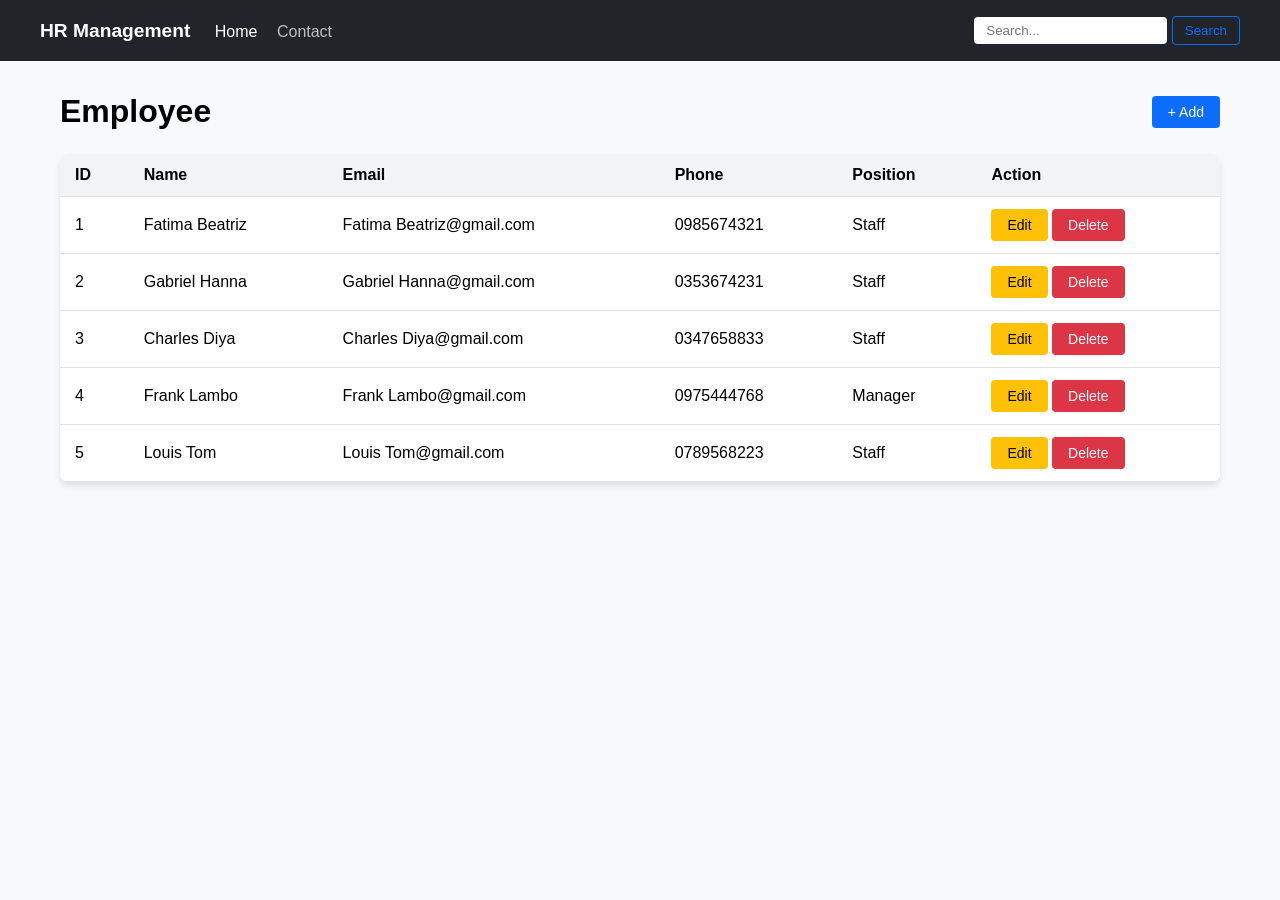
<file: BTTH1/BaiTap5/index.html>
<!DOCTYPE html>
<html lang="vi">
<head>
    <meta charset="UTF-8">
    <meta name="viewport" content="width=device-width, initial-scale=1.0">
    <title>HR Management System</title>
    <link rel="stylesheet" href="style.css">
</head>
<body>

    <input type="checkbox" id="modal-toggle" class="modal-state">

    <nav class="navbar">
        <div class="nav-container">
            <div class="nav-left">
                <span class="brand">HR Management</span>
                <a href="#" class="nav-link active">Home</a>
                <a href="#" class="nav-link">Contact</a>
            </div>
            <div class="nav-right">
                <input type="text" class="search-input" placeholder="Search...">
                <button class="btn-search">Search</button>
            </div>
        </div>
    </nav>

    <main class="container">
        <div class="table-header">
            <h1>Employee</h1>
            <label for="modal-toggle" class="btn btn-add">+ Add</label>
        </div>

        <div class="table-card">
            <table>
                <thead>
                    <tr>
                        <th>ID</th>
                        <th>Name</th>
                        <th>Email</th>
                        <th>Phone</th>
                        <th>Position</th>
                        <th>Action</th>
                    </tr>
                </thead>
                <tbody>
                    <tr>
                        <td>1</td>
                        <td>Fatima Beatriz</td>
                        <td>Fatima Beatriz@gmail.com</td>
                        <td>0985674321</td>
                        <td>Staff</td>
                        <td>
                            <button class="btn btn-edit">Edit</button>
                            <button class="btn btn-delete">Delete</button>
                        </td>
                    </tr>
                    <tr>
                        <td>2</td>
                        <td>Gabriel Hanna</td>
                        <td>Gabriel Hanna@gmail.com</td>
                        <td>0353674231</td>
                        <td>Staff</td>
                        <td>
                            <button class="btn btn-edit">Edit</button>
                            <button class="btn btn-delete">Delete</button>
                        </td>
                    </tr>
                    <tr>
                        <td>3</td>
                        <td>Charles Diya</td>
                        <td>Charles Diya@gmail.com</td>
                        <td>0347658833</td>
                        <td>Staff</td>
                        <td>
                            <button class="btn btn-edit">Edit</button>
                            <button class="btn btn-delete">Delete</button>
                        </td>
                    </tr>
                    <tr>
                        <td>4</td>
                        <td>Frank Lambo</td>
                        <td>Frank Lambo@gmail.com</td>
                        <td>0975444768</td>
                        <td>Manager</td>
                        <td>
                            <button class="btn btn-edit">Edit</button>
                            <button class="btn btn-delete">Delete</button>
                        </td>
                    </tr>
                    <tr>
                        <td>5</td>
                        <td>Louis Tom</td>
                        <td>Louis Tom@gmail.com</td>
                        <td>0789568223</td>
                        <td>Staff</td>
                        <td>
                            <button class="btn btn-edit">Edit</button>
                            <button class="btn btn-delete">Delete</button>
                        </td>
                    </tr>
                </tbody>
            </table>
        </div>
    </main>

    <div class="modal-overlay">
        <div class="modal-box">
            <div class="modal-header">
                <h2>New Employee</h2>
                <label for="modal-toggle" class="close-icon">&times;</label>
            </div>
            <div class="modal-body">
                <div class="form-row">
                    <div class="form-group">
                        <label>Name</label>
                        <input type="text" placeholder="Enter name">
                    </div>
                    <div class="form-group">
                        <label>Email</label>
                        <input type="email" placeholder="Enter email">
                    </div>
                </div>
                <div class="form-row">
                    <div class="form-group">
                        <label>Phone</label>
                        <input type="text" placeholder="Enter phone number">
                    </div>
                    <div class="form-group">
                        <label>Position</label>
                        <select>
                            <option>Staff</option>
                            <option>Manager</option>
                            <option>CEO</option>
                        </select>
                    </div>
                </div>
                <div class="form-group">
                    <label>Sex</label>
                    <div class="radio-group">
                        <input type="radio" name="gender" id="male" checked> <label for="male">Male</label>
                        <input type="radio" name="gender" id="female"> <label for="female">Female</label>
                    </div>
                </div>
            </div>
            <div class="modal-footer">
                <button class="btn btn-save">Save</button>
                <label for="modal-toggle" class="btn btn-cancel">Cancel</label>
            </div>
        </div>
    </div>

</body>
</html>
</file>
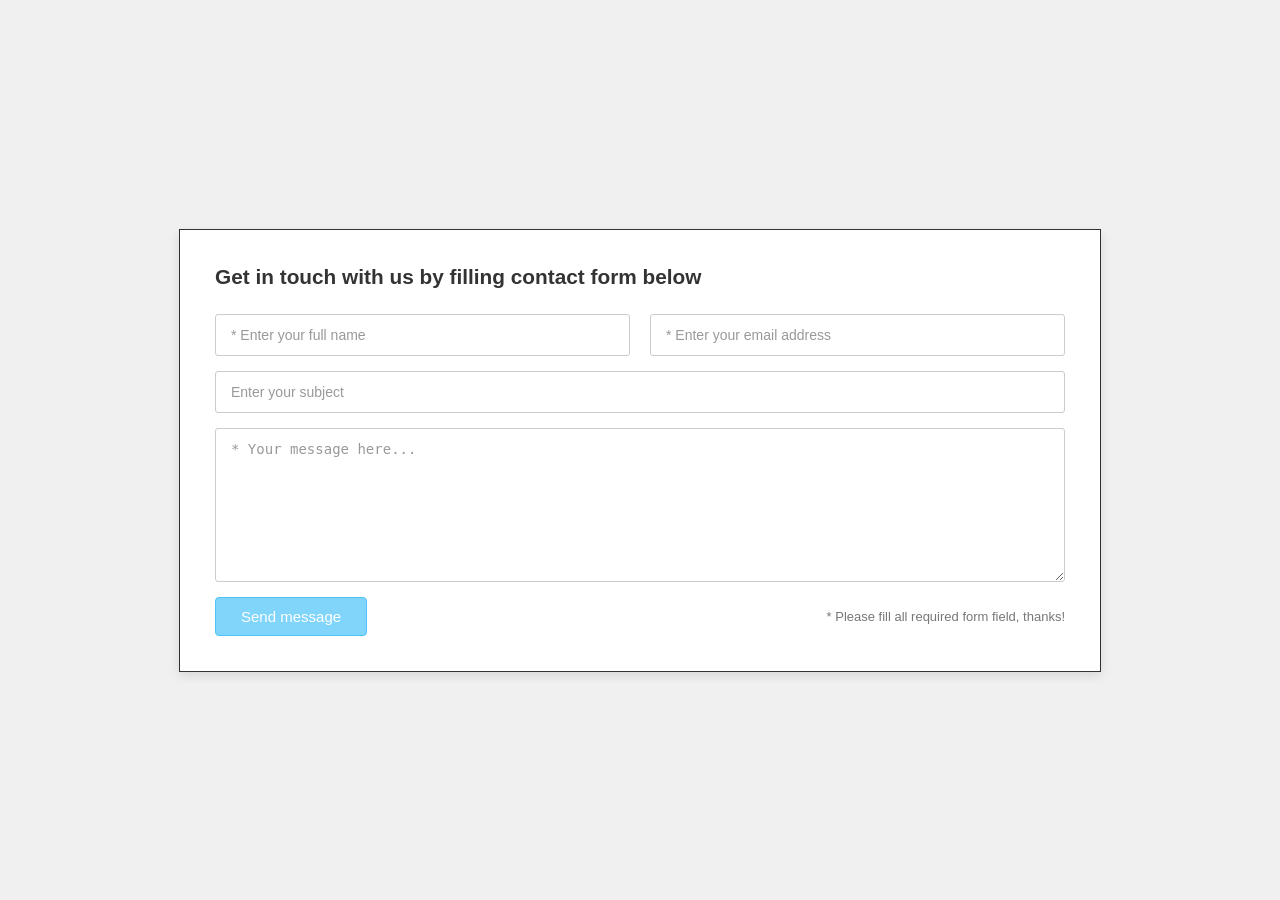
<file: BTTH2/BaiTap1/index.html>
<!DOCTYPE html>
<html lang="vi">
<head>
    <meta charset="UTF-8">
    <title>Contact Form Flexbox</title>
    <link rel="stylesheet" href="style.css">
</head>
<body>

    <div class="outer-box">
        <h2 class="form-title">Get in touch with us by filling contact form below</h2>
        
        <form class="contact-form">
            <div class="input-group">
                <input type="text" placeholder="* Enter your full name" required>
                <input type="email" placeholder="* Enter your email address" required>
            </div>

            <div class="input-group">
                <input type="text" placeholder="Enter your subject" class="full-width">
            </div>

            <div class="input-group">
                <textarea placeholder="* Your message here..." rows="8"></textarea>
            </div>

            <div class="form-footer">
                <button type="submit" class="btn-send">Send message</button>
                <span class="required-note">* Please fill all required form field, thanks!</span>
            </div>
        </form>
    </div>

</body>
</html>
</file>
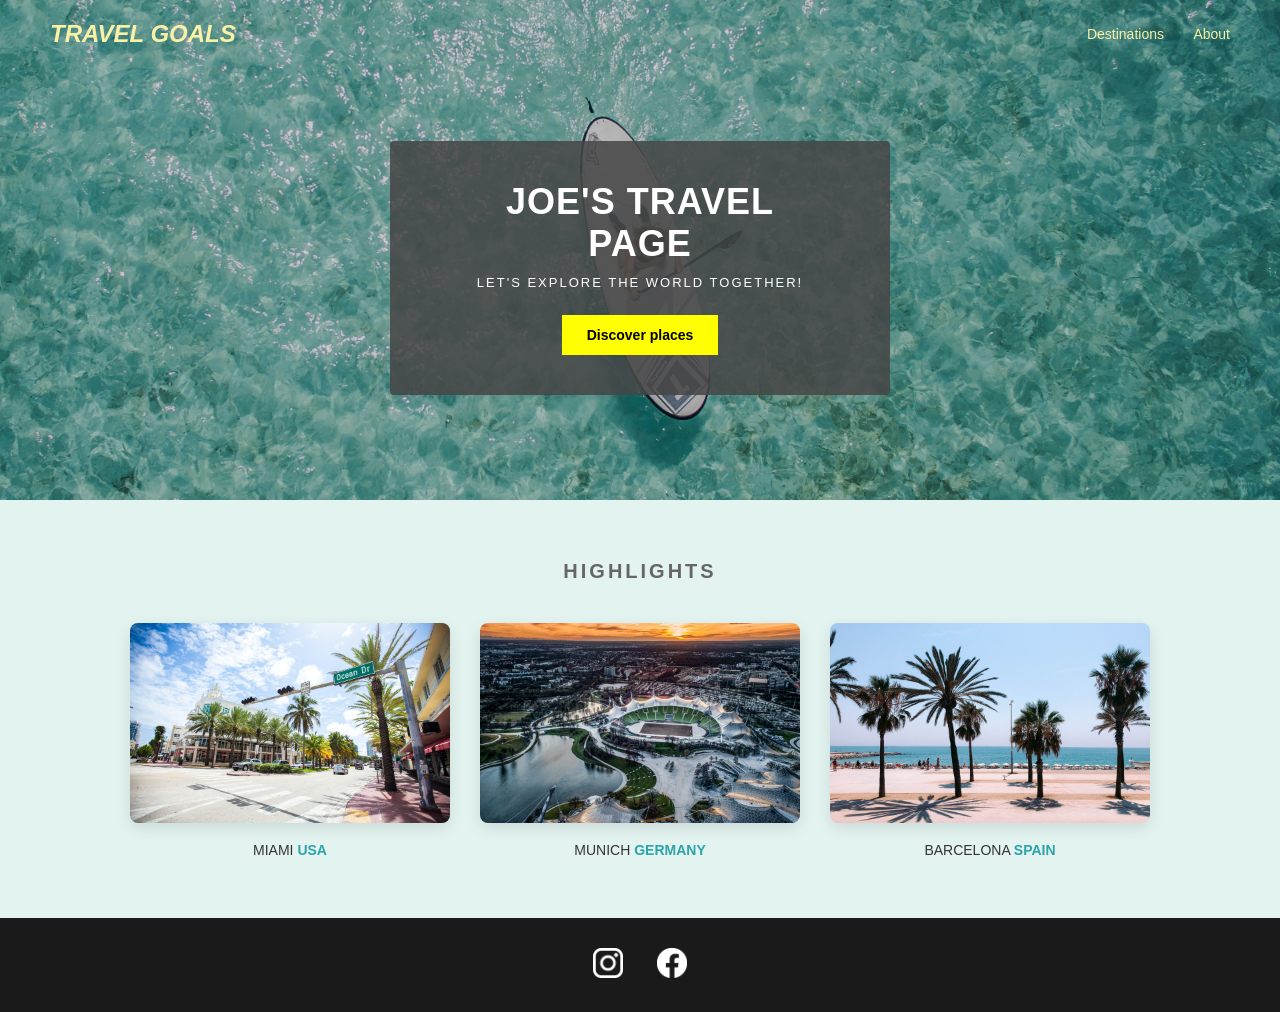
<file: BTTH2/BaiTap2/index.html>
<!DOCTYPE html>
<html lang="vi">
<head>
    <meta charset="UTF-8">
    <meta name="viewport" content="width=device-width, initial-scale=1.0">
    <title>Joe's Travel Page</title>
    <link rel="stylesheet" href="style.css">
</head>
<body>

    <div class="top-wrapper">
        <header>
            <div class="logo">TRAVEL GOALS</div>
            <nav>
                <a href="#">Destinations</a>
                <a href="#">About</a>
            </nav>
        </header>

        <main class="hero">
            <div class="hero-content">
                <h1>JOE'S TRAVEL PAGE</h1>
                <p>LET'S EXPLORE THE WORLD TOGETHER!</p>
                <button class="btn-discover">Discover places</button>
            </div>
        </main>
    </div>

    <section class="highlights">
        <h2 class="section-title">HIGHLIGHTS</h2>
        <div class="destinations-grid">
            <div class="card">
                <img src="image/miami.jpg" alt="Miami">
                <p>MIAMI <span class="country">USA</span></p>
            </div>
            <div class="card">
                <img src="image/munich.jpg" alt="Munich">
                <p>MUNICH <span class="country">GERMANY</span></p>
            </div>
            <div class="card">
                <img src="image/barcelona.jpg" alt="Barcelona">
                <p>BARCELONA <span class="country">SPAIN</span></p>
            </div>
        </div>
    </section>

    <footer>
        <div class="social-icons">
            <img src="image/insta.png" alt="Instagram" class="white-icon">
            <img src="image/facebook.png" alt="Facebook" class="white-icon">
        </div>
    </footer>

</body>
</html>
</file>
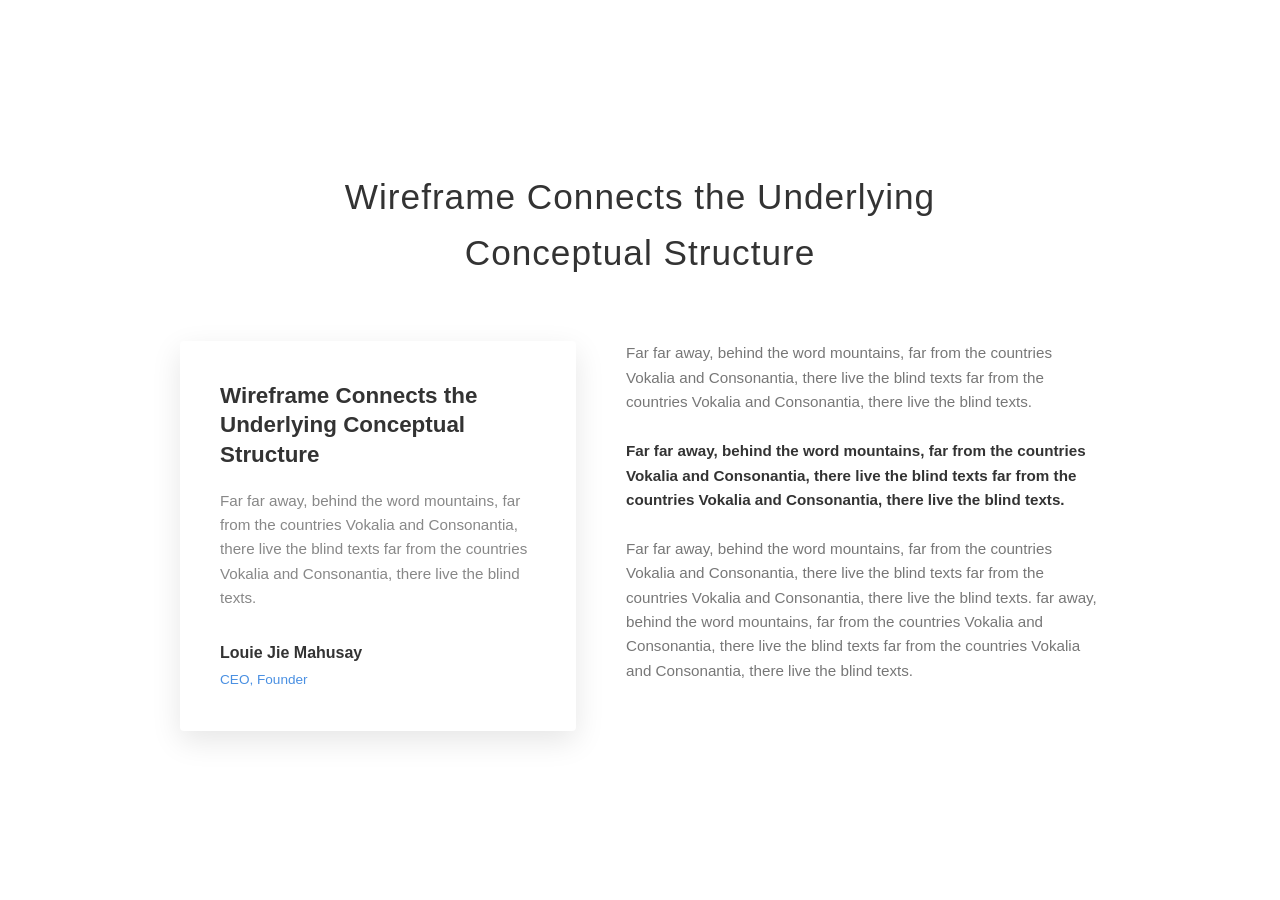
<file: BTTH2/BaiTap3/index.html>
<!DOCTYPE html>
<html lang="vi">
<head>
    <meta charset="UTF-8">
    <meta name="viewport" content="width=device-width, initial-scale=1.0">
    <title>Wireframe Layout</title>
    <link rel="stylesheet" href="style.css">
</head>
<body>

    <div class="container">
        <h1 class="main-title">Wireframe Connects the Underlying<br>Conceptual Structure</h1>
        
        <div class="content-wrapper">
            <div class="card">
                <h2 class="card-title">Wireframe Connects the Underlying Conceptual Structure</h2>
                <p class="card-text">
                    Far far away, behind the word mountains, far from the countries Vokalia and Consonantia, there live the blind texts far from the countries Vokalia and Consonantia, there live the blind texts.
                </p>
                <div class="author-info">
                    <span class="author-name">Louie Jie Mahusay</span><br>
                    <span class="author-role">CEO, Founder</span>
                </div>
            </div>

            <div class="text-blocks">
                <p>Far far away, behind the word mountains, far from the countries Vokalia and Consonantia, there live the blind texts far from the countries Vokalia and Consonantia, there live the blind texts.</p>
                
                <p class="bold-text">Far far away, behind the word mountains, far from the countries Vokalia and Consonantia, there live the blind texts far from the countries Vokalia and Consonantia, there live the blind texts.</p>
                
                <p>Far far away, behind the word mountains, far from the countries Vokalia and Consonantia, there live the blind texts far from the countries Vokalia and Consonantia, there live the blind texts. far away, behind the word mountains, far from the countries Vokalia and Consonantia, there live the blind texts far from the countries Vokalia and Consonantia, there live the blind texts.</p>
            </div>
        </div>
    </div>

</body>
</html>
</file>
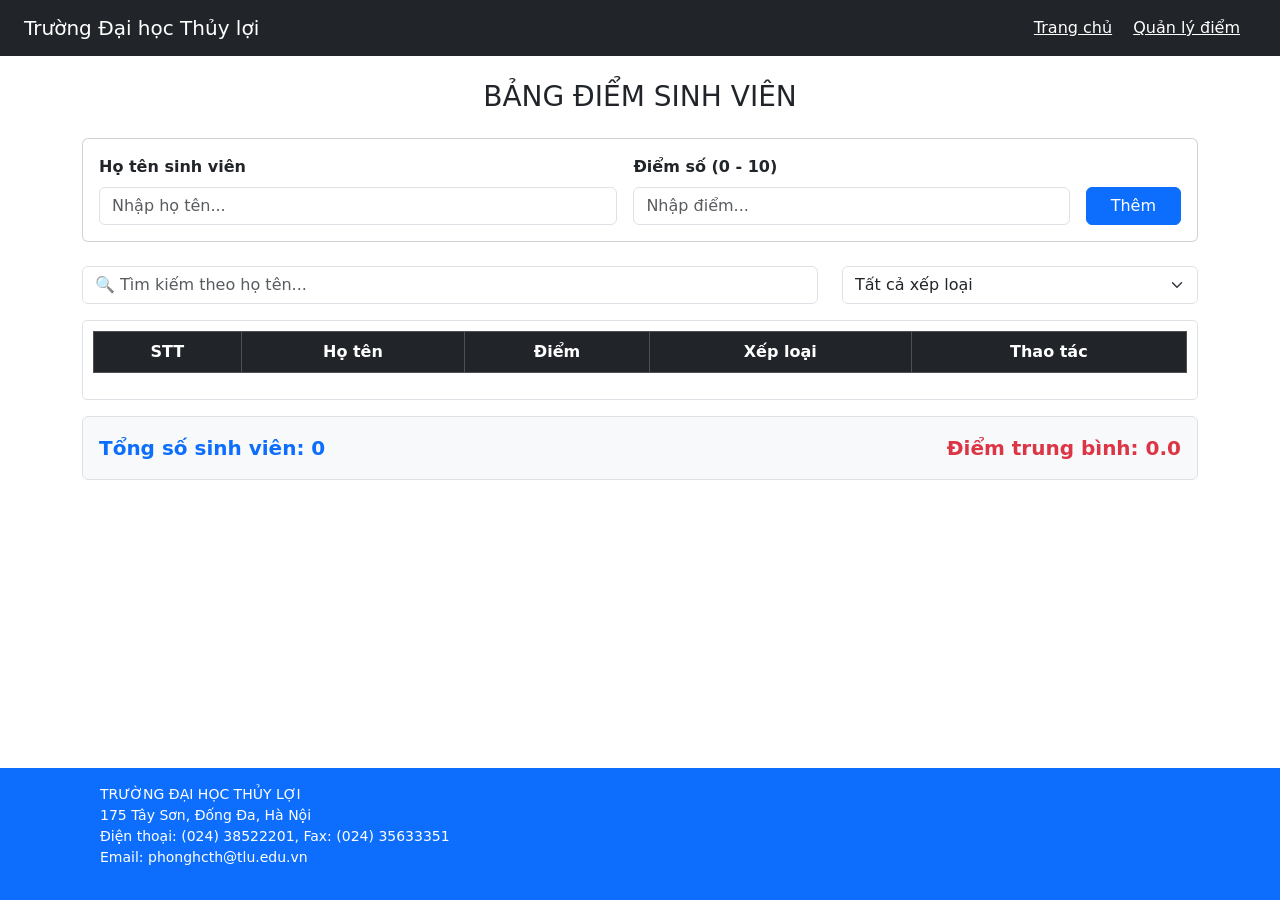
<file: BTTH4/Bai1/index.html>
<!DOCTYPE html>
<html lang="vi">
<head>
  <meta charset="UTF-8">
  <title>Quản lý điểm sinh viên</title>
  <link href="https://cdn.jsdelivr.net/npm/bootstrap@5.3.3/dist/css/bootstrap.min.css" rel="stylesheet">
  <link rel="stylesheet" href="style.css">
</head>
<body>

  <nav class="navbar navbar-dark bg-dark text-white px-4">
    <span class="navbar-brand">Trường Đại học Thủy lợi</span>
    <div>
      <a class="text-white me-3" href="#">Trang chủ</a>
      <a class="text-white me-3" href="#">Quản lý điểm</a>
    </div>
  </nav>

  <div class="container my-4">
    <h3 class="mb-4 text-center">BẢNG ĐIỂM SINH VIÊN</h3>

    <div class="card mb-4">
      <div class="card-body d-flex gap-3 align-items-end">
        <div class="flex-grow-1">
          <label for="hoTen" class="form-label fw-bold">Họ tên sinh viên</label>
          <input type="text" id="hoTen" class="form-control" placeholder="Nhập họ tên...">
        </div>
        <div class="flex-grow-1">
          <label for="diem" class="form-label fw-bold">Điểm số (0 - 10)</label>
          <input type="number" id="diem" class="form-control" placeholder="Nhập điểm..." step="0.1" min="0" max="10">
        </div>
        <div>
          <button class="btn btn-primary px-4" id="btnAdd">Thêm</button>
        </div>
      </div>
    </div>

    <div class="row mb-3">
      <div class="col-md-8">
        <input type="text" id="searchInput" class="form-control" placeholder="🔍 Tìm kiếm theo họ tên...">
      </div>
      <div class="col-md-4">
        <select id="filterSelect" class="form-select">
          <option value="Tất cả">Tất cả xếp loại</option>
          <option value="Giỏi">Giỏi</option>
          <option value="Khá">Khá</option>
          <option value="Trung bình">Trung bình</option>
          <option value="Yếu">Yếu</option>
        </select>
      </div>
    </div>

    <div class="table-wrapper">
      <table class="table table-bordered text-center align-middle">
        <thead class="table-dark">
          <tr>
            <th>STT</th>
            <th>Họ tên</th>
            <th id="sortDiem" style="cursor: pointer;" title="Nhấn để sắp xếp">Điểm <span id="sortIcon"></span></th>
            <th>Xếp loại</th>
            <th>Thao tác</th>
          </tr>
        </thead>
        <tbody id="dataTable">
          </tbody>
      </table>
    </div>

    <div class="mt-3 p-3 bg-light border rounded d-flex justify-content-between">
      <span class="fw-bold text-primary fs-5" id="tongSinhVien">Tổng số sinh viên: 0</span>
      <span class="fw-bold text-danger fs-5" id="diemTrungBinh">Điểm trung bình: 0.0</span>
    </div>
  </div>

  <footer class="footer bg-primary text-white py-3 mt-auto">
    <p>TRƯỜNG ĐẠI HỌC THỦY LỢI<br>
    175 Tây Sơn, Đống Đa, Hà Nội<br>
    Điện thoại: (024) 38522201, Fax: (024) 35633351<br>
    Email: phonghcth@tlu.edu.vn</p>
  </footer>

  <script src="script.js"></script>
  <script src="https://cdn.jsdelivr.net/npm/bootstrap@5.3.3/dist/js/bootstrap.bundle.min.js"></script>
</body>
</html>
</file>
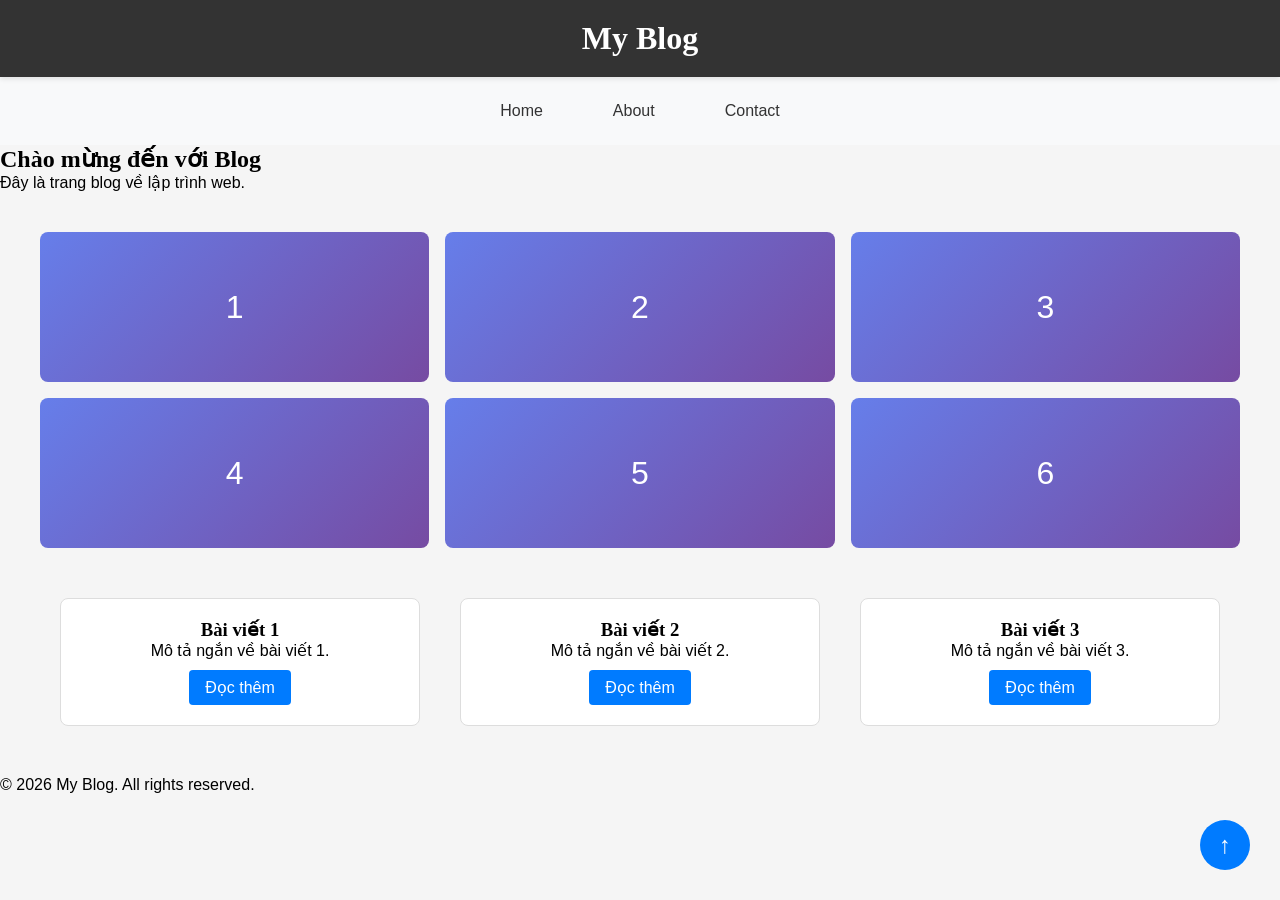
<file: Phiếu học tập/Phiếu học tập CSS - BTTH2/Code/index.html>
<!DOCTYPE html>
<html lang="vi">
<head>
    <meta charset="UTF-8">
    <meta name="viewport" content="width=device-width, initial-scale=1.0">
    <title>Lab CSS Cơ Bản</title>
    <link rel="stylesheet" href="style.css">
</head>
<body>
    <header id="main-header" class="sticky-header">
        <h1>My Blog</h1>
    </header>
    <a href="#" class="scroll-top">↑</a>

    
    <nav>
        <a href="#" class="nav-link">Home</a>
        <a href="#" class="nav-link">About</a>
        <a href="#" class="nav-link">Contact</a>
    </nav>
    
    <main>
        <section class="intro">
            <h2>Chào mừng đến với Blog</h2>
            <p>Đây là trang blog về lập trình web.</p>
        </section>
    </main>

    <section class="gallery">
    <div class="item">1</div>
    <div class="item">2</div>
    <div class="item">3</div>
    <div class="item">4</div>
    <div class="item">5</div>
    <div class="item">6</div>
</section>


    <section class="posts">
        <article class="card">
            <h3>Bài viết 1</h3>
            <p>Mô tả ngắn về bài viết 1.</p>
            <a href="#" class="btn">Đọc thêm</a>
        </article>
        
        <article class="card">
            <h3>Bài viết 2</h3>
            <p>Mô tả ngắn về bài viết 2.</p>
            <a href="#" class="btn">Đọc thêm</a>
        </article>
        
        <article class="card">
            <h3>Bài viết 3</h3>
            <p>Mô tả ngắn về bài viết 3.</p>
            <a href="#" class="btn">Đọc thêm</a>
        </article>
    </section>

    
    <footer>
        <p>&copy; 2026 My Blog. All rights reserved.</p>
    </footer>
</body>
</html>
</file>
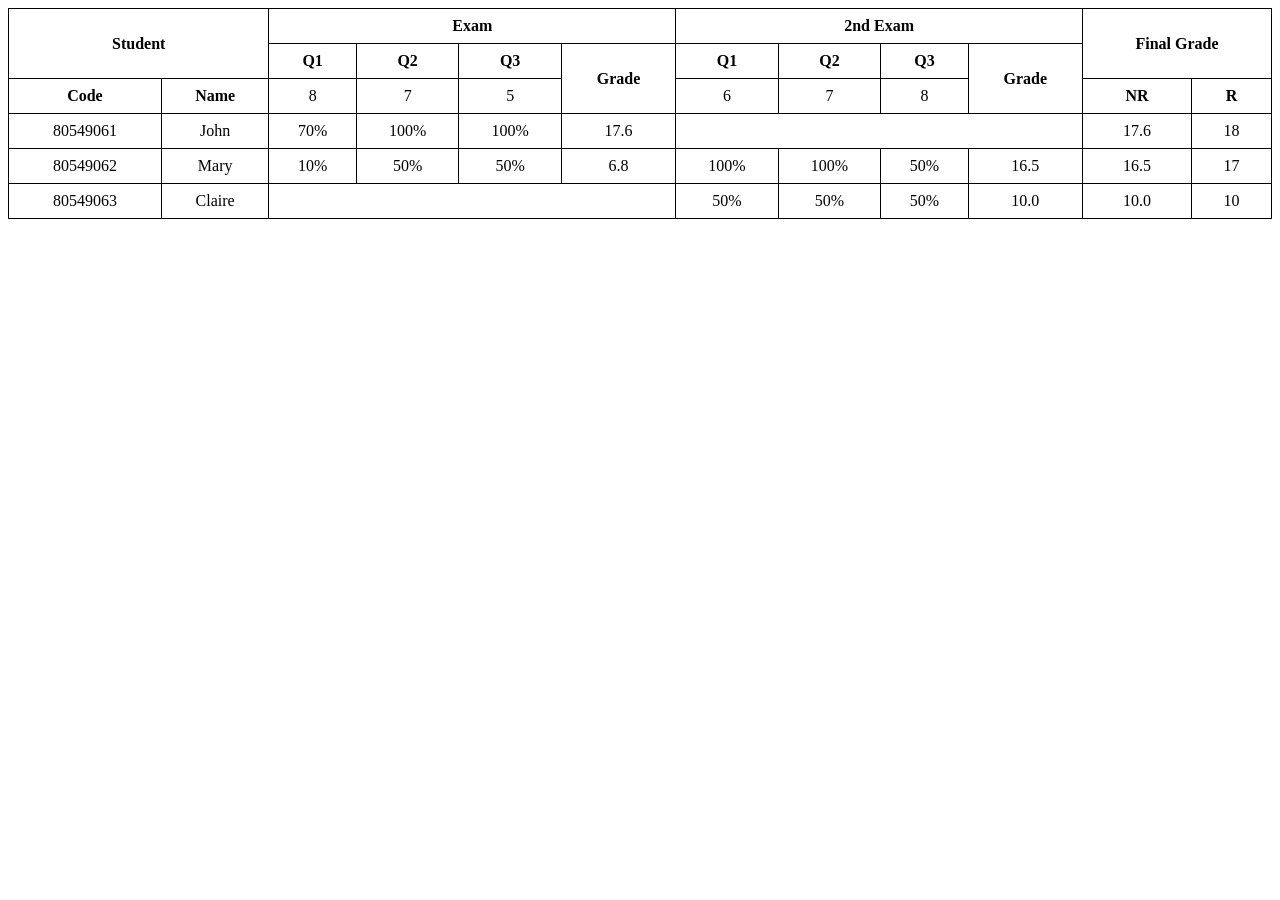
<file: BTTH1/BaiTap3.html>
<!DOCTYPE html>
<html lang="vi">
<head>
    <meta charset="UTF-8">
    <title>Test HTML</title>
    <style>
        table {
            width: 100%;
            border-collapse: collapse;
        }
        th, td {
            border: 1px solid black;
            padding: 8px;
            text-align: center;
        }
        thead th{
            font-weight:bold;
        }
        tbody th{
            font-weight:normal;
        }
        thead tr:nth-child(3) th:nth-child(3),
        thead tr:nth-child(3) th:nth-child(4),
        thead tr:nth-child(3) th:nth-child(5),
        thead tr:nth-child(3) th:nth-child(6),
        thead tr:nth-child(3) th:nth-child(7),
        thead tr:nth-child(3) th:nth-child(8) {
            font-weight: normal;
        }
    </style>
</head>
<body>
    <table>
        <thead>
            <tr>
                <th colspan="2" rowspan="2">Student</th>
                <th colspan="4">Exam</th>
                <th colspan="4">2nd Exam</th>
                <th colspan="2" rowspan="2">Final Grade</th>
            </tr>
            <tr>
                <th>Q1</th>
                <th>Q2</th>
                <th>Q3</th>
                <th rowspan="2">Grade</th>
                <th>Q1</th>
                <th>Q2</th>
                <th>Q3</th>
                <th rowspan="2">Grade</th>
            </tr>
            <tr>
                <th>Code</th>
                <th>Name</th>
                <th>8</th>
                <th>7</th>
                <th>5</th>
                <th>6</th>
                <th>7</th>
                <th>8</th>
                <th>NR</th>
                <th>R</th>
            </tr>
        </thead>
        <tbody>
            <tr>
                <th>80549061</th>
                <th>John</th>
                <th>70%</th>
                <th>100%</th>
                <th>100%</th>
                <th>17.6</th>
                <th colspan="4"></th>
                <th>17.6</th>
                <th>18</th>
            </tr>
            <tr>
                <th>80549062</th>
                <th>Mary</th>
                <th>10%</th>
                <th>50%</th>
                <th>50%</th>
                <th>6.8</th>
                <th>100%</th>
                <th>100%</th>
                <th>50%</th>
                <th>16.5</th>
                <th>16.5</th>
                <th>17</th>
            </tr>
            <tr>
                <th>80549063</th>
                <th>Claire</th>
                <th colspan="4"></th>
                <th>50%</th>
                <th>50%</th>
                <th>50%</th>
                <th>10.0</th>
                <th>10.0</th>
                <th>10</th>
            </tr>
        </tbody>
    </table>
    </body>
    </html>
</file>
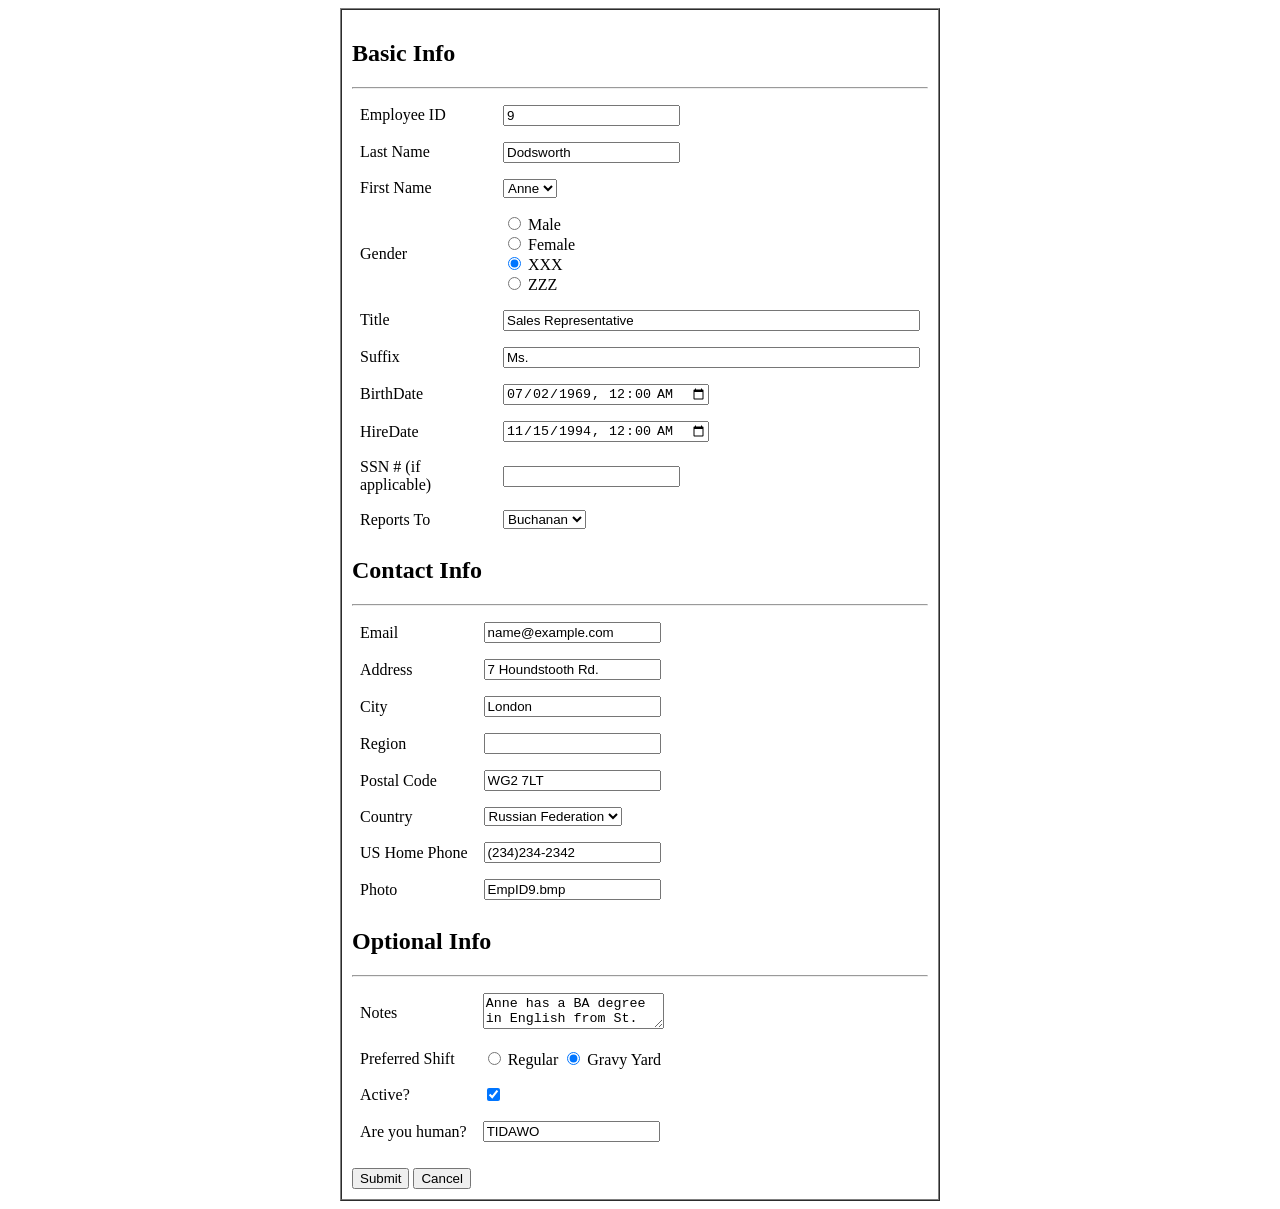
<file: BTTH1/BaiTap4.html>
<!DOCTYPE html>
<html lang="vi">
<head>
    <meta charset="UTF-8">
    <meta name="viewport" content="width=device-width, initial-scale=1.0">
    <title>Form Thông Tin Cá Nhân</title>
</head>
<body>
    <table border="1" cellpadding="10" cellspacing="0" width="600" align="center">
        <tr>
            <td>
                <h2>Basic Info</h2>
                <hr>
                <table border="0" cellpadding="8" cellspacing="0">
                    <tr>
                        <td><label for="EmployeeID">Employee ID</label></td>
                        <td><input type="text" id="EmployeeID" name="EmployeeID" value="9"></td>
                    </tr>
                    <tr>
                        <td><label for="lastName">Last Name</label></td>
                        <td><input type="text" id="lastName" name="lastName" value="Dodsworth"></td>
                    </tr>
                    <tr>
                        <td><label for="firstName">First Name</label></td>
                        <td>
                            <select id="firstName" name="First Name">
                                <option value="Anne">Anne</option>
                            </select>
                        </td>
                    </tr>
                    <tr>
                        <td><label>Gender</label></td>
                        <td>
                            <input type="radio" id="male" name="gender" value="male"> <label for="male">Male</label><br>
                            <input type="radio" id="female" name="gender" value="female"> <label for="female">Female</label><br>
                            <input type="radio" id="xxx" name="gender" value="xxx" checked> <label for="xxx">XXX</label><br>
                            <input type="radio" id="zzz" name="gender" value="zzz"> <label for="zzz">ZZZ</label>
                        </td>
                    </tr>
                    <tr>
                        <td><label for="title">Title</label></td>
                        <td><input type="text" id="title" name="title" value="Sales Representative" size="50"></td>
                    </tr>
                    <tr>
                        <td><label for="suffix">Suffix</label></td>
                        <td><input type="text" id="suffix" name="suffix" value="Ms." size="50"></td>
                    </tr>
                    <tr>
                        <td><label for="birthDate">BirthDate</label></td>
                        <td><input type="datetime-local" id="birthDate" name="birthDate" value="1969-07-02T00:00"></td>
                    </tr>
                    <tr>
                        <td><label for="hireDate">HireDate</label></td>
                        <td><input type="datetime-local" id="hireDate" name="hireDate" value="1994-11-15T00:00"></td>
                    </tr>
                    <tr>
                        <td><label for="ssn">SSN # (if applicable)</label></td>
                        <td><input type="text" id="ssn" name="ssn"></td>
                    </tr>
                    <tr>
                        <td><label for="reportsTo">Reports To</label></td>
                        <td>
                            <select id="reportsTo" name="reportsTo">
                                <option value="Buchanan">Buchanan</option>
                            </select>
                        </td>
                    </tr>
                </table>

                <h2>Contact Info</h2>
                <hr>
                <table border="0" cellpadding="8" cellspacing="0">
                    <tr>
                        <td><label for="email">Email</label></td>
                        <td><input type="email" id="email" name="email" value="name@example.com"></td>
                    </tr>
                    <tr>
                        <td><label for="address">Address</label></td>
                        <td><input type="text" id="address" name="address" value="7 Houndstooth Rd."></td>
                    </tr>
                    <tr>
                        <td><label for="city">City</label></td>
                        <td><input type="text" id="city" name="city" value="London"></td>
                    </tr>
                    <tr>
                        <td><label for="region">Region</label></td>
                        <td><input type="text" id="region" name="region"></td>
                    </tr>
                    <tr>
                        <td><label for="postalCode">Postal Code</label></td>
                        <td><input type="text" id="postalCode" name="postalCode" value="WG2 7LT"></td>
                    </tr>
                    <tr>
                        <td><label for="country">Country</label></td>
                        <td>
                            <select id="country" name="country">
                                <option value="Russian Federation">Russian Federation</option>
                            </select>
                        </td>
                    </tr>
                    <tr>
                        <td><label for="phone">US Home Phone</label></td>
                        <td><input type="tel" id="phone" name="phone" value="(234)234-2342"></td>
                    </tr>
                    <tr>
                        <td><label for="photo">Photo</label></td>
                        <td><input type="text" id="photo" name="photo" value="EmpID9.bmp"></td>
                    </tr>
                </table>

                <h2>Optional Info</h2>
                <hr>
                <table border="0" cellpadding="8" cellspacing="0">
                    <tr>
                        <td><label>Notes</label></td>
                        <td>
                            <textarea name="notes">Anne has a BA degree in English from St. Lawrence College. She is fluent in French and GermanZZZ</textarea>
                        </td>
                    </tr>
                    <tr>
                        <td><label>Preferred Shift</label></td>
                        <td>
                            <input type="radio" id="regular" name="shift" value="regular"> <label for="regular">Regular</label>
                            <input type="radio" id="gravy" name="shift" value="gravyYard" checked> <label for="gravy">Gravy Yard</label>
                        </td>
                    </tr>
                    <tr>
                        <td><label>Active?</label></td>
                        <td><input type="checkbox" id="active" name="active" checked></td>
                    </tr>
                    <tr>
                        <td><label>Are you human?</label></td>
                        <td><input type="text" id="humanCheck" name="humanCheck" value="TIDAWO" placeholder="Click to change"></td>
                    </tr>
                </table>
                <br>
                <input type="submit" value="Submit">
                <input type="button" value="Cancel" onclick="window.location.href='/'">
            </td>
        </tr>
    </table>
</form>
</body>
</html>
</file>
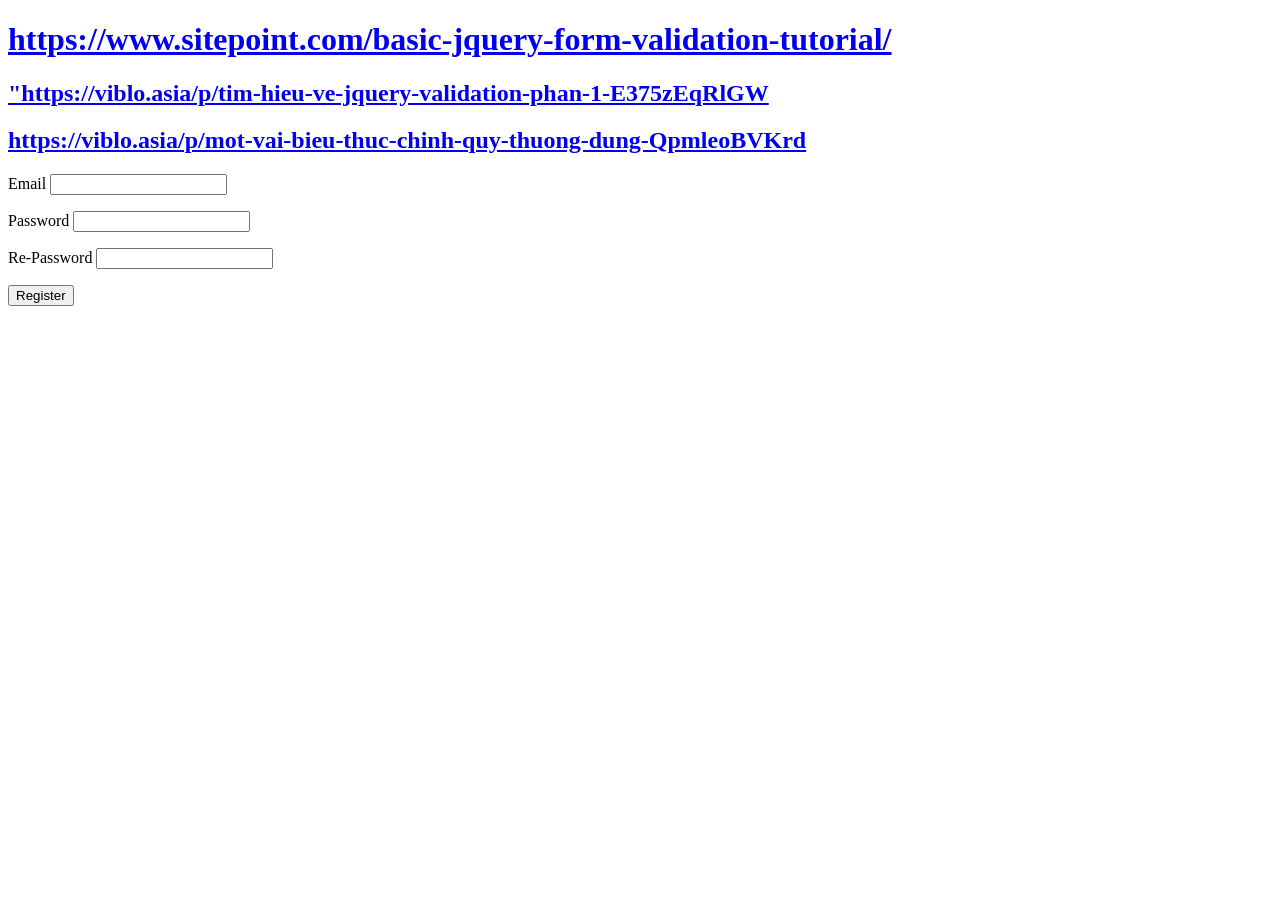
<file: BTTH4/validationJQuerry.html>
<!DOCTYPE html>
<html lang="en">
	<head>
	    <meta charset="utf-8">
	    <title>Demo for jQuery validate plugin</title>
	    <script src="https://ajax.aspnetcdn.com/ajax/jQuery/jquery-3.2.1.min.js"></script>
	    <script src="http://ajax.aspnetcdn.com/ajax/jquery.validate/1.9/jquery.validate.min.js" type="text/javascript"></script>
	    <script src="demoValidation.js" type="text/javascript"></script>
	    <style>
		label.error{
			color: red;
		}
	    </style>
	</head>
	<body>
	<h1><a href="https://www.sitepoint.com/basic-jquery-form-validation-tutorial/">https://www.sitepoint.com/basic-jquery-form-validation-tutorial/</a></h1>
	<h2><a href="https://viblo.asia/p/tim-hieu-ve-jquery-validation-phan-1-E375zEqRlGW">"https://viblo.asia/p/tim-hieu-ve-jquery-validation-phan-1-E375zEqRlGW</a></h2>
	<h2><a href="https://viblo.asia/p/mot-vai-bieu-thuc-chinh-quy-thuong-dung-QpmleoBVKrd">https://viblo.asia/p/mot-vai-bieu-thuc-chinh-quy-thuong-dung-QpmleoBVKrd</a></h2>
	<div id="main">
	    <form method="get" id="demoForm" action="">
		<p>
			<label>Email</label>
			<input name="user" type="text" />
		</p>
		<p>
			<label>Password</label>
			<input id="password" type="password" name="password" />
		</p>
		<p>
			<label>Re-Password</label>
			<input id="re-password" type="password" name="re-password" />
		</p>
		<p>
		<input type="submit" value="Register" id="register"/>
		</p>
		
	    </form>
	</div>
	</body>
</html>
</file>
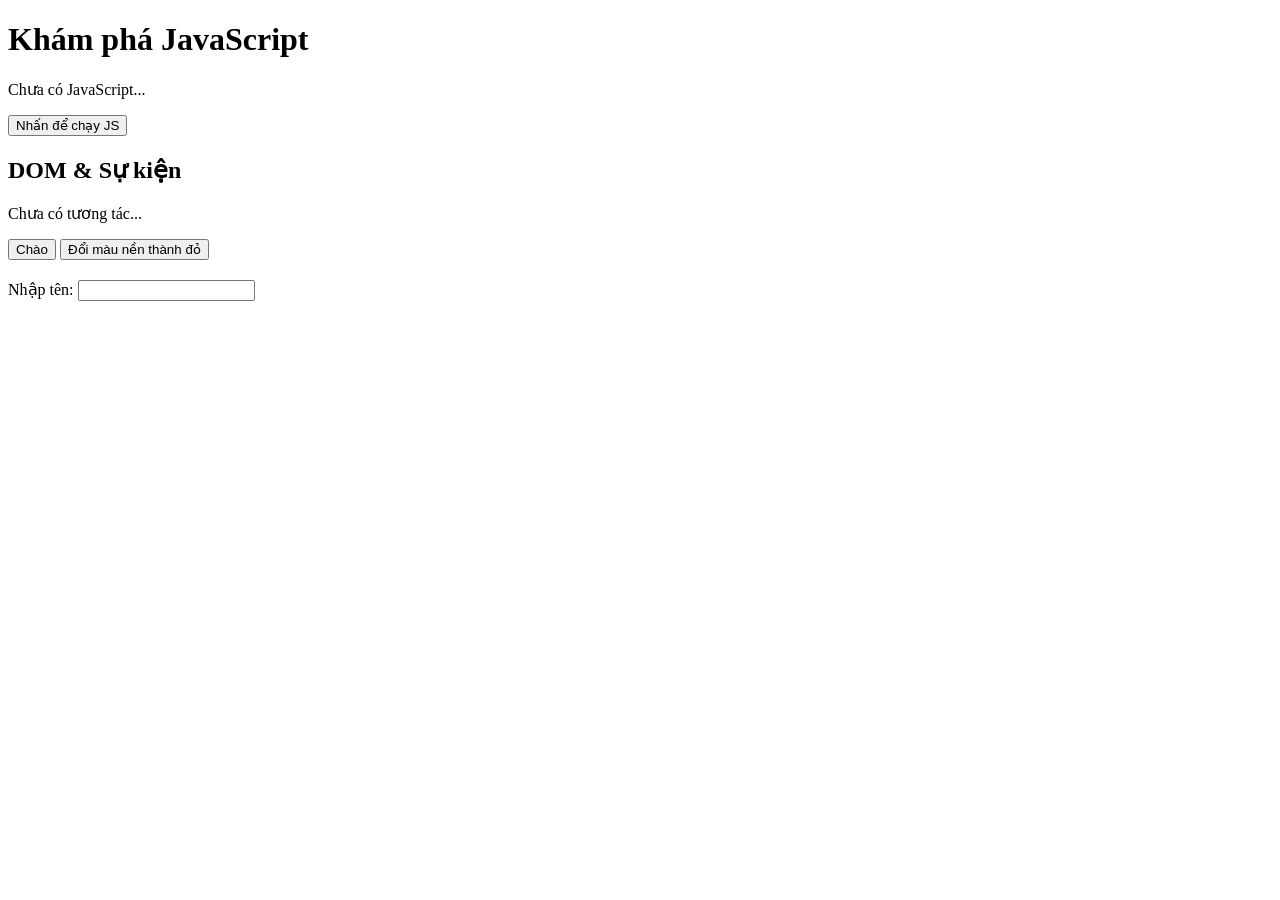
<file: BTTH3/lab_03_basic/lab-js-basic.html>
<!DOCTYPE html>
<html lang="vi">
<head>
  <meta charset="UTF-8">
  <title>Lab JS Cơ bản</title>
</head>
<body>
  <h1>Khám phá JavaScript</h1>
  <p id="welcome">Chưa có JavaScript...</p>
  <button id="runBtn">Nhấn để chạy JS</button>

  <script src="main.js"></script>
</body>
<section>
  <h2>DOM & Sự kiện</h2>
  <p id="status">Chưa có tương tác...</p>

  <button id="btnHello">Chào</button>
  <button id="btnRed">Đổi màu nền thành đỏ</button>

  <div style="margin-top: 20px;">
    <label>Nhập tên: </label>
    <input id="nameInput" type="text" />
    <p id="greeting"></p>
  </div>
</section>

<script src="dom.js"></script>

</html>
</file>
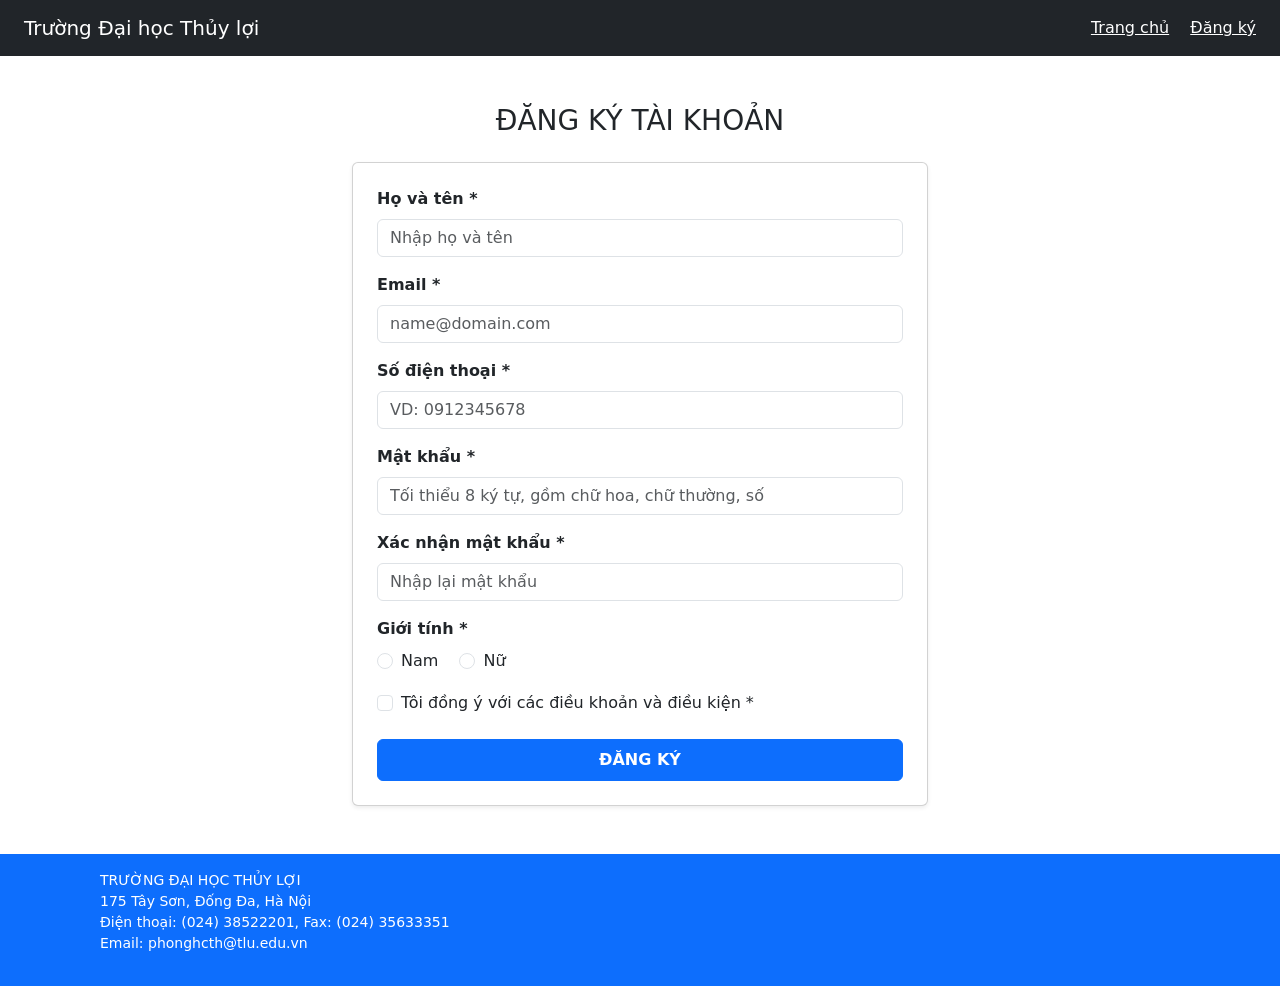
<file: BTTH4/Bai2.1/register.html>
<!DOCTYPE html>
<html lang="vi">
<head>
  <meta charset="UTF-8">
  <title>Đăng ký tài khoản</title>
  <link href="https://cdn.jsdelivr.net/npm/bootstrap@5.3.3/dist/css/bootstrap.min.css" rel="stylesheet">
  <link rel="stylesheet" href="style.css">
</head>
<body>

  <nav class="navbar navbar-dark bg-dark text-white px-4">
    <span class="navbar-brand">Trường Đại học Thủy lợi</span>
    <div>
      <a class="text-white me-3" href="#">Trang chủ</a>
      <a class="text-white" href="#">Đăng ký</a>
    </div>
  </nav>

  <div class="container my-5" style="max-width: 600px;">
    <h3 class="mb-4 text-center">ĐĂNG KÝ TÀI KHOẢN</h3>

    <div id="successMessage" class="alert alert-success d-none text-center">
      <h4>Đăng ký thành công! 🎉</h4>
      <p>Chào mừng <strong id="registeredName"></strong> đã đến với hệ thống.</p>
    </div>

    <form id="registerForm" class="card p-4 shadow-sm" novalidate>
      
      <div class="mb-3">
        <label for="fullname" class="form-label fw-bold">Họ và tên *</label>
        <input type="text" class="form-control" id="fullname" placeholder="Nhập họ và tên">
        <div class="invalid-feedback" id="fullnameError"></div>
      </div>

      <div class="mb-3">
        <label for="email" class="form-label fw-bold">Email *</label>
        <input type="email" class="form-control" id="email" placeholder="name@domain.com">
        <div class="invalid-feedback" id="emailError"></div>
      </div>

      <div class="mb-3">
        <label for="phone" class="form-label fw-bold">Số điện thoại *</label>
        <input type="text" class="form-control" id="phone" placeholder="VD: 0912345678">
        <div class="invalid-feedback" id="phoneError"></div>
      </div>

      <div class="mb-3">
        <label for="password" class="form-label fw-bold">Mật khẩu *</label>
        <input type="password" class="form-control" id="password" placeholder="Tối thiểu 8 ký tự, gồm chữ hoa, chữ thường, số">
        <div class="invalid-feedback" id="passwordError"></div>
      </div>

      <div class="mb-3">
        <label for="confirmPassword" class="form-label fw-bold">Xác nhận mật khẩu *</label>
        <input type="password" class="form-control" id="confirmPassword" placeholder="Nhập lại mật khẩu">
        <div class="invalid-feedback" id="confirmPasswordError"></div>
      </div>

      <div class="mb-3">
        <label class="form-label fw-bold d-block">Giới tính *</label>
        <div class="form-check form-check-inline">
          <input class="form-check-input" type="radio" name="gender" id="genderMale" value="Nam">
          <label class="form-check-label" for="genderMale">Nam</label>
        </div>
        <div class="form-check form-check-inline">
          <input class="form-check-input" type="radio" name="gender" id="genderFemale" value="Nữ">
          <label class="form-check-label" for="genderFemale">Nữ</label>
        </div>
        <input type="hidden" class="form-control" id="genderHidden">
        <div class="invalid-feedback" id="genderError"></div>
      </div>

      <div class="mb-4 form-check">
        <input type="checkbox" class="form-check-input" id="terms">
        <label class="form-check-label" for="terms">Tôi đồng ý với các điều khoản và điều kiện *</label>
        <div class="invalid-feedback" id="termsError"></div>
      </div>

      <button type="submit" class="btn btn-primary w-100 py-2 fw-bold">ĐĂNG KÝ</button>
    </form>
  </div>

  <footer class="footer bg-primary text-white py-3 mt-auto">
    <p>TRƯỜNG ĐẠI HỌC THỦY LỢI<br>
    175 Tây Sơn, Đống Đa, Hà Nội<br>
    Điện thoại: (024) 38522201, Fax: (024) 35633351<br>
    Email: phonghcth@tlu.edu.vn</p>
  </footer>

  <script src="register.js"></script>
</body>
</html>
</file>
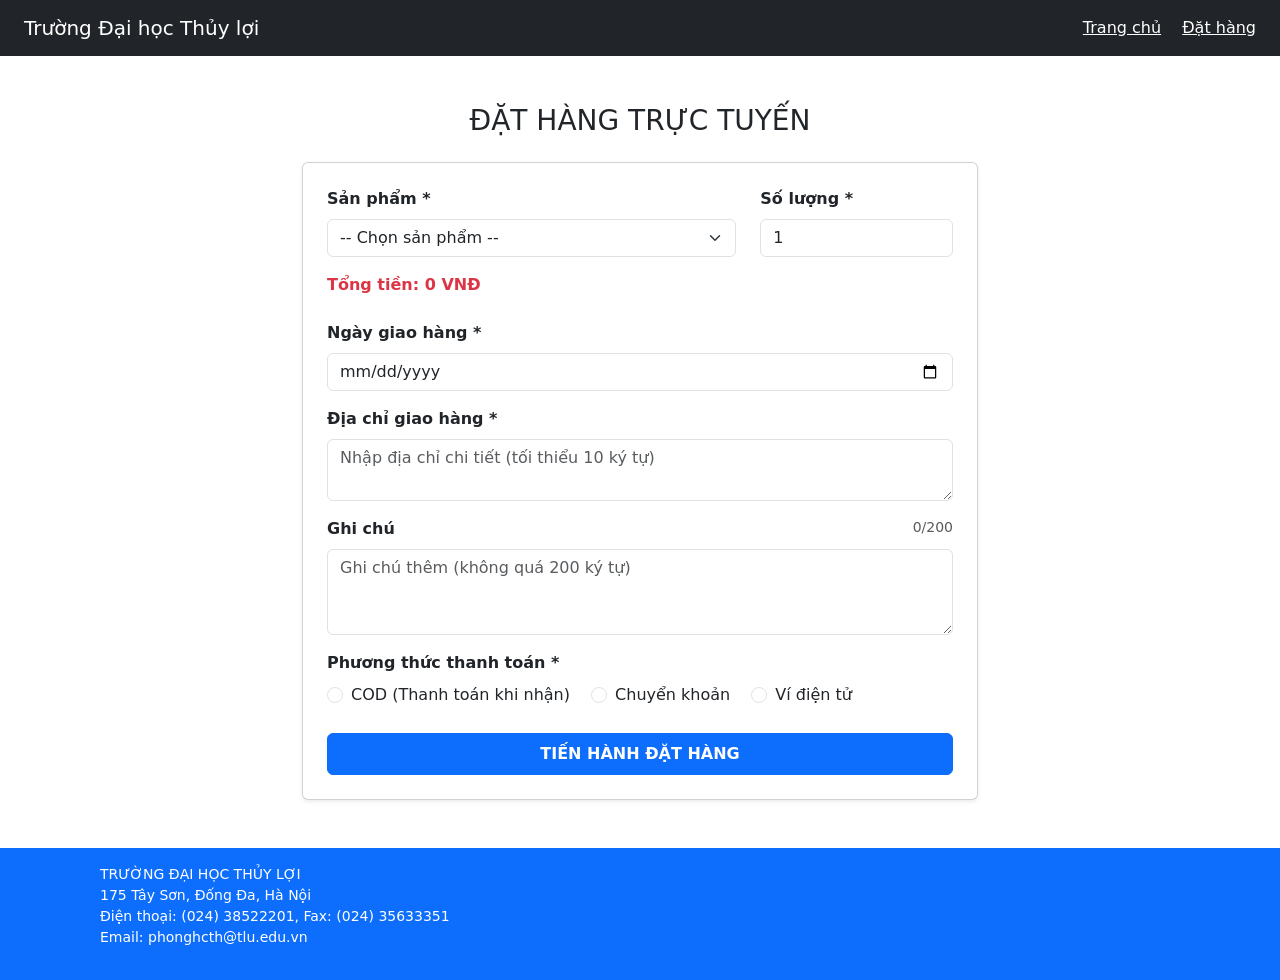
<file: BTTH4/Bai2.2/order.html>
<!DOCTYPE html>
<html lang="vi">
<head>
  <meta charset="UTF-8">
  <title>Đặt hàng trực tuyến</title>
  <link href="https://cdn.jsdelivr.net/npm/bootstrap@5.3.3/dist/css/bootstrap.min.css" rel="stylesheet">
  <link rel="stylesheet" href="style.css">
</head>
<body>

  <nav class="navbar navbar-dark bg-dark text-white px-4">
    <span class="navbar-brand">Trường Đại học Thủy lợi</span>
    <div>
      <a class="text-white me-3" href="#">Trang chủ</a>
      <a class="text-white" href="#">Đặt hàng</a>
    </div>
  </nav>

  <div class="container my-5" style="max-width: 700px;">
    <h3 class="mb-4 text-center">ĐẶT HÀNG TRỰC TUYẾN</h3>

    <div id="successMessage" class="alert alert-success d-none text-center">
      <h4>🎉 Đặt hàng thành công!</h4>
      <p>Cảm ơn bạn đã mua sắm. Đơn hàng sẽ được giao theo đúng lịch trình.</p>
    </div>

    <div id="confirmDiv" class="card border-primary mb-4 d-none">
      <div class="card-header bg-primary text-white fw-bold">Xác nhận đặt hàng?</div>
      <div class="card-body">
        <ul class="list-group list-group-flush mb-3" id="summaryList">
          </ul>
        <div class="d-flex justify-content-end gap-2">
          <button type="button" class="btn btn-secondary" id="btnCancelConfirm">Hủy</button>
          <button type="button" class="btn btn-success" id="btnConfirmOrder">Xác nhận</button>
        </div>
      </div>
    </div>

    <form id="orderForm" class="card p-4 shadow-sm" novalidate>
      
      <div class="row">
        <div class="col-md-8 mb-3">
          <label for="product" class="form-label fw-bold">Sản phẩm *</label>
          <select class="form-select" id="product">
            <option value="">-- Chọn sản phẩm --</option>
            <option value="ao_thun">Áo thun TLU</option>
            <option value="ao_khoac">Áo khoác gió</option>
            <option value="balo">Balo sinh viên</option>
          </select>
          <div class="invalid-feedback" id="productError"></div>
        </div>

        <div class="col-md-4 mb-3">
          <label for="quantity" class="form-label fw-bold">Số lượng *</label>
          <input type="number" class="form-control" id="quantity" value="1" min="1" max="99">
          <div class="invalid-feedback" id="quantityError"></div>
        </div>
      </div>

      <div class="mb-3">
        <label class="form-label fw-bold text-danger">Tổng tiền: <span id="totalPrice">0 VNĐ</span></label>
      </div>

      <div class="mb-3">
        <label for="deliveryDate" class="form-label fw-bold">Ngày giao hàng *</label>
        <input type="date" class="form-control" id="deliveryDate">
        <div class="invalid-feedback" id="deliveryDateError"></div>
      </div>

      <div class="mb-3">
        <label for="address" class="form-label fw-bold">Địa chỉ giao hàng *</label>
        <textarea class="form-control" id="address" rows="2" placeholder="Nhập địa chỉ chi tiết (tối thiểu 10 ký tự)"></textarea>
        <div class="invalid-feedback" id="addressError"></div>
      </div>

      <div class="mb-3">
        <div class="d-flex justify-content-between">
          <label for="note" class="form-label fw-bold">Ghi chú</label>
          <small id="charCount" class="text-muted">0/200</small>
        </div>
        <textarea class="form-control" id="note" rows="3" placeholder="Ghi chú thêm (không quá 200 ký tự)"></textarea>
        <div class="invalid-feedback" id="noteError"></div>
      </div>

      <div class="mb-4">
        <label class="form-label fw-bold d-block">Phương thức thanh toán *</label>
        <div class="form-check form-check-inline">
          <input class="form-check-input" type="radio" name="payment" id="payCOD" value="COD">
          <label class="form-check-label" for="payCOD">COD (Thanh toán khi nhận)</label>
        </div>
        <div class="form-check form-check-inline">
          <input class="form-check-input" type="radio" name="payment" id="payBank" value="Chuyển khoản">
          <label class="form-check-label" for="payBank">Chuyển khoản</label>
        </div>
        <div class="form-check form-check-inline">
          <input class="form-check-input" type="radio" name="payment" id="payEWallet" value="Ví điện tử">
          <label class="form-check-label" for="payEWallet">Ví điện tử</label>
        </div>
        <input type="hidden" id="paymentHidden" class="form-control">
        <div class="invalid-feedback" id="paymentError"></div>
      </div>

      <button type="submit" class="btn btn-primary w-100 py-2 fw-bold">TIẾN HÀNH ĐẶT HÀNG</button>
    </form>
  </div>

  <footer class="footer bg-primary text-white py-3 mt-auto">
    <p>TRƯỜNG ĐẠI HỌC THỦY LỢI<br>
    175 Tây Sơn, Đống Đa, Hà Nội<br>
    Điện thoại: (024) 38522201, Fax: (024) 35633351<br>
    Email: phonghcth@tlu.edu.vn</p>
  </footer>

  <script src="order.js"></script>
</body>
</html>
</file>
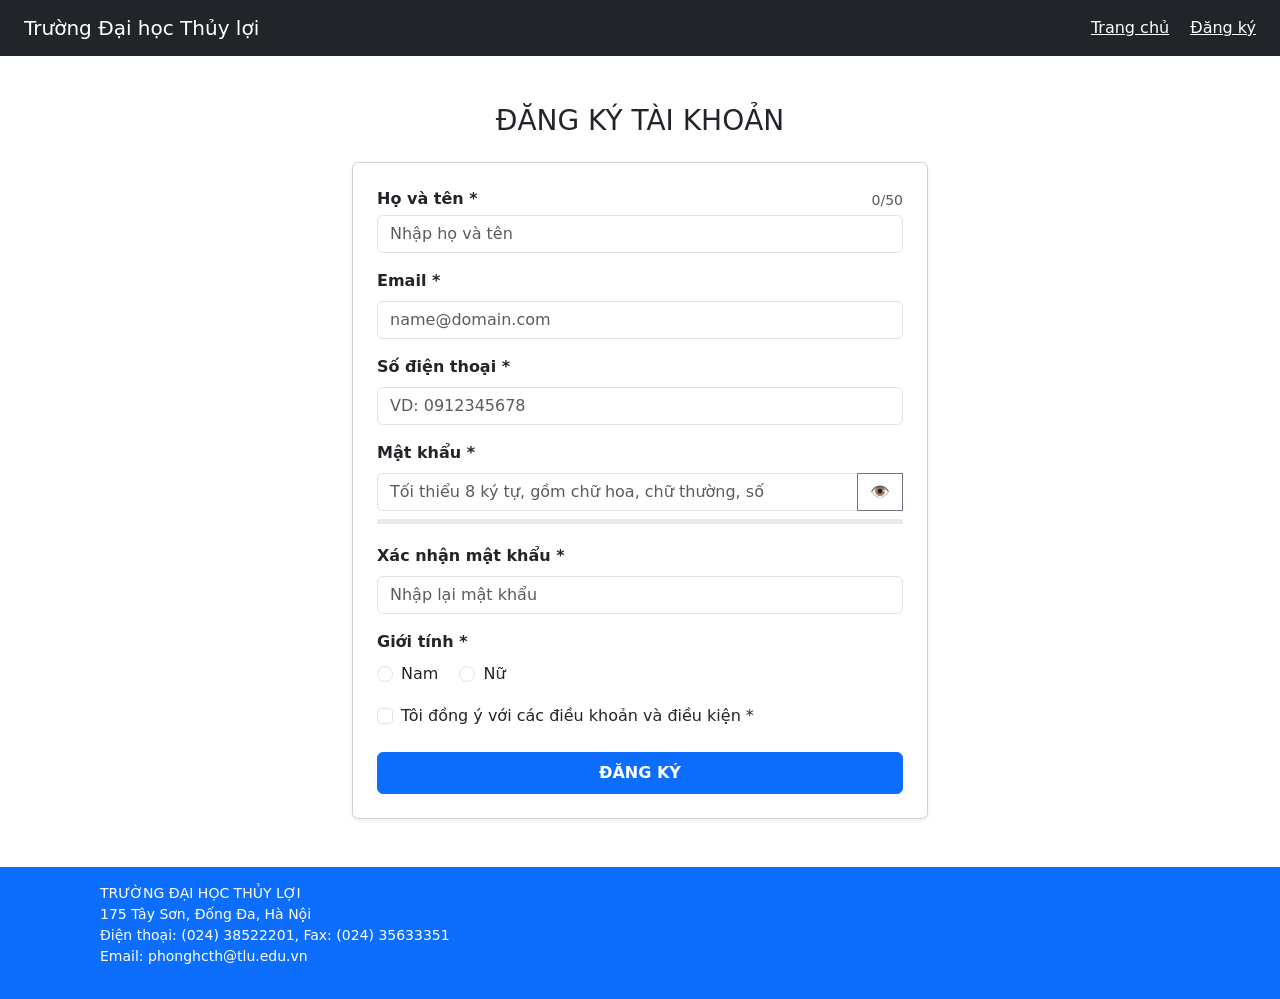
<file: BTTH4/Bai3.1/register.html>
<!DOCTYPE html>
<html lang="vi">
<head>
  <meta charset="UTF-8">
  <title>Đăng ký tài khoản</title>
  <link href="https://cdn.jsdelivr.net/npm/bootstrap@5.3.3/dist/css/bootstrap.min.css" rel="stylesheet">
  <link rel="stylesheet" href="style.css">
</head>
<body>

  <nav class="navbar navbar-dark bg-dark text-white px-4">
    <span class="navbar-brand">Trường Đại học Thủy lợi</span>
    <div>
      <a class="text-white me-3" href="#">Trang chủ</a>
      <a class="text-white" href="#">Đăng ký</a>
    </div>
  </nav>

  <div class="container my-5" style="max-width: 600px;">
    <h3 class="mb-4 text-center">ĐĂNG KÝ TÀI KHOẢN</h3>

    <div id="successMessage" class="alert alert-success d-none text-center">
      <h4>Đăng ký thành công! 🎉</h4>
      <p>Chào mừng <strong id="registeredName"></strong> đã đến với hệ thống.</p>
    </div>

    <form id="registerForm" class="card p-4 shadow-sm" novalidate>
      
      <div class="mb-3">
        <div class="d-flex justify-content-between align-items-end mb-1">
          <label for="fullname" class="form-label fw-bold mb-0">Họ và tên *</label>
          <small id="nameCharCount" class="text-muted">0/50</small>
        </div>
        <input type="text" class="form-control" id="fullname" placeholder="Nhập họ và tên" maxlength="50">
        <div class="invalid-feedback" id="fullnameError"></div>
      </div>

      <div class="mb-3">
        <label for="email" class="form-label fw-bold">Email *</label>
        <input type="email" class="form-control" id="email" placeholder="name@domain.com">
        <div class="invalid-feedback" id="emailError"></div>
      </div>

      <div class="mb-3">
        <label for="phone" class="form-label fw-bold">Số điện thoại *</label>
        <input type="text" class="form-control" id="phone" placeholder="VD: 0912345678">
        <div class="invalid-feedback" id="phoneError"></div>
      </div>

      <div class="mb-3">
        <label for="password" class="form-label fw-bold">Mật khẩu *</label>
        <div class="input-group">
          <input type="password" class="form-control" id="password" placeholder="Tối thiểu 8 ký tự, gồm chữ hoa, chữ thường, số">
          <button class="btn btn-outline-secondary" type="button" id="togglePassword">👁</button>
          <div class="invalid-feedback" id="passwordError"></div>
        </div>
        <div class="progress mt-2" style="height: 5px;">
          <div id="passwordStrengthBar" class="progress-bar" role="progressbar" style="width: 0%;"></div>
        </div>
        <small id="passwordStrengthText" class="form-text mt-1 d-block"></small>
      </div>

      <div class="mb-3">
        <label for="confirmPassword" class="form-label fw-bold">Xác nhận mật khẩu *</label>
        <input type="password" class="form-control" id="confirmPassword" placeholder="Nhập lại mật khẩu">
        <div class="invalid-feedback" id="confirmPasswordError"></div>
      </div>

      <div class="mb-3">
        <label class="form-label fw-bold d-block">Giới tính *</label>
        <div class="form-check form-check-inline">
          <input class="form-check-input" type="radio" name="gender" id="genderMale" value="Nam">
          <label class="form-check-label" for="genderMale">Nam</label>
        </div>
        <div class="form-check form-check-inline">
          <input class="form-check-input" type="radio" name="gender" id="genderFemale" value="Nữ">
          <label class="form-check-label" for="genderFemale">Nữ</label>
        </div>
        <input type="hidden" class="form-control" id="genderHidden">
        <div class="invalid-feedback" id="genderError"></div>
      </div>

      <div class="mb-4 form-check">
        <input type="checkbox" class="form-check-input" id="terms">
        <label class="form-check-label" for="terms">Tôi đồng ý với các điều khoản và điều kiện *</label>
        <div class="invalid-feedback" id="termsError"></div>
      </div>

      <button type="submit" class="btn btn-primary w-100 py-2 fw-bold">ĐĂNG KÝ</button>
    </form>
  </div>

  <footer class="footer bg-primary text-white py-3 mt-auto">
    <p>TRƯỜNG ĐẠI HỌC THỦY LỢI<br>
    175 Tây Sơn, Đống Đa, Hà Nội<br>
    Điện thoại: (024) 38522201, Fax: (024) 35633351<br>
    Email: phonghcth@tlu.edu.vn</p>
  </footer>

  <script src="register.js"></script>
</body>
</html>
</file>
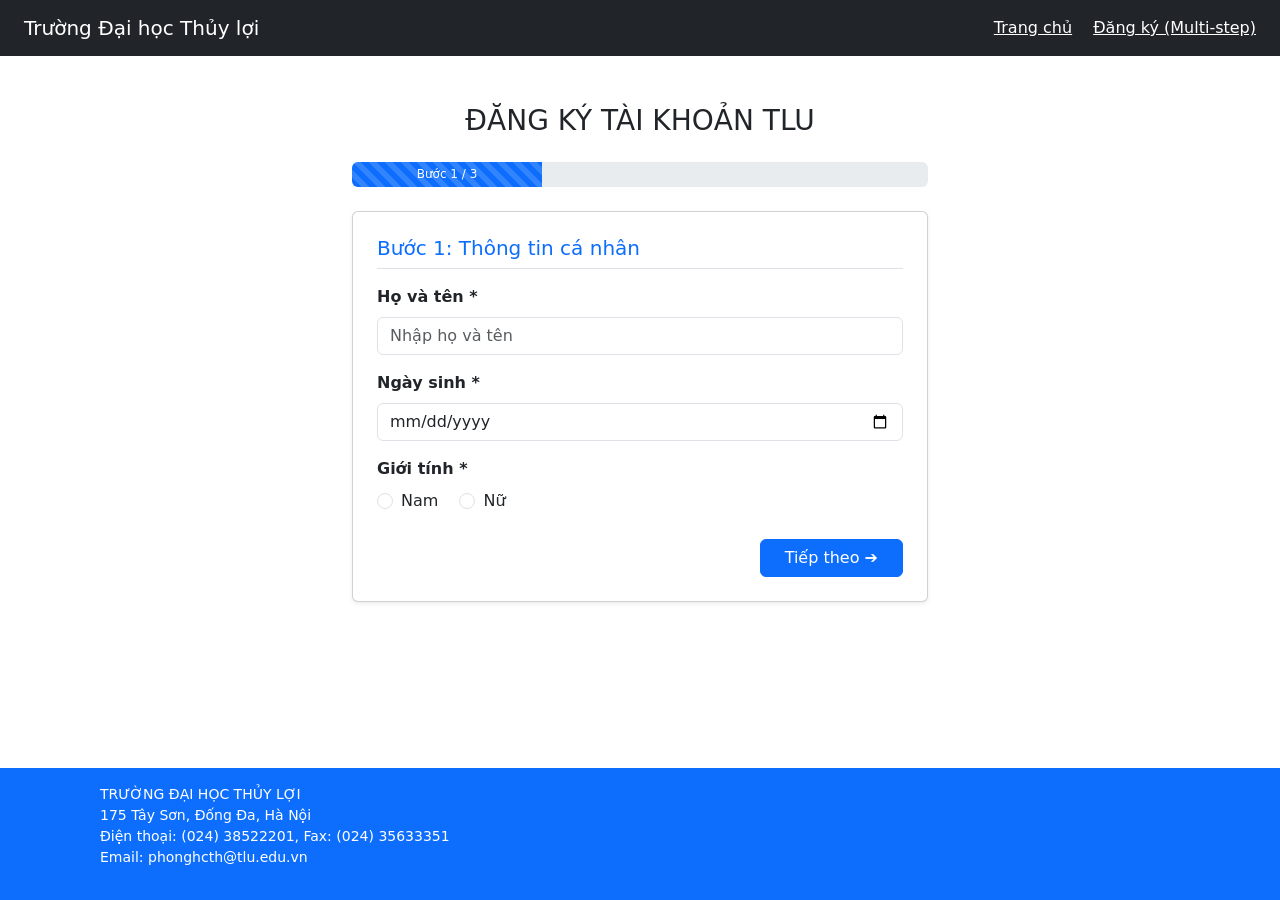
<file: BTTH4/Bai3.2/multistep.html>
<!DOCTYPE html>
<html lang="vi">
<head>
  <meta charset="UTF-8">
  <title>Đăng ký nhiều bước</title>
  <link href="https://cdn.jsdelivr.net/npm/bootstrap@5.3.3/dist/css/bootstrap.min.css" rel="stylesheet">
  <link rel="stylesheet" href="style.css">
</head>
<body>

  <nav class="navbar navbar-dark bg-dark text-white px-4">
    <span class="navbar-brand">Trường Đại học Thủy lợi</span>
    <div>
      <a class="text-white me-3" href="#">Trang chủ</a>
      <a class="text-white" href="#">Đăng ký (Multi-step)</a>
    </div>
  </nav>

  <div class="container my-5" style="max-width: 600px;">
    <h3 class="mb-4 text-center">ĐĂNG KÝ TÀI KHOẢN TLU</h3>

    <div class="progress mb-4" style="height: 25px;">
      <div id="progressBar" class="progress-bar progress-bar-striped progress-bar-animated" role="progressbar" style="width: 33%;">Bước 1 / 3</div>
    </div>

    <div id="successMessage" class="alert alert-success d-none text-center">
      <h4>🎉 Chúc mừng!</h4>
      <p>Bạn đã hoàn thành đăng ký tài khoản thành công.</p>
    </div>

    <form id="multiStepForm" class="card p-4 shadow-sm" novalidate>
      
      <div class="form-step" id="step1">
        <h5 class="mb-3 border-bottom pb-2 text-primary">Bước 1: Thông tin cá nhân</h5>
        
        <div class="mb-3">
          <label for="fullname" class="form-label fw-bold">Họ và tên *</label>
          <input type="text" class="form-control" id="fullname" placeholder="Nhập họ và tên">
          <div class="invalid-feedback" id="fullnameError"></div>
        </div>

        <div class="mb-3">
          <label for="dob" class="form-label fw-bold">Ngày sinh *</label>
          <input type="date" class="form-control" id="dob">
          <div class="invalid-feedback" id="dobError"></div>
        </div>

        <div class="mb-4">
          <label class="form-label fw-bold d-block">Giới tính *</label>
          <div class="form-check form-check-inline">
            <input class="form-check-input" type="radio" name="gender" id="genderMale" value="Nam">
            <label class="form-check-label" for="genderMale">Nam</label>
          </div>
          <div class="form-check form-check-inline">
            <input class="form-check-input" type="radio" name="gender" id="genderFemale" value="Nữ">
            <label class="form-check-label" for="genderFemale">Nữ</label>
          </div>
          <input type="hidden" id="genderHidden" class="form-control">
          <div class="invalid-feedback" id="genderError"></div>
        </div>

        <div class="d-flex justify-content-end">
          <button type="button" class="btn btn-primary px-4" id="btnNext1">Tiếp theo ➔</button>
        </div>
      </div>

      <div class="form-step d-none" id="step2">
        <h5 class="mb-3 border-bottom pb-2 text-primary">Bước 2: Thông tin tài khoản</h5>

        <div class="mb-3">
          <label for="email" class="form-label fw-bold">Email *</label>
          <input type="email" class="form-control" id="email" placeholder="name@domain.com">
          <div class="invalid-feedback" id="emailError"></div>
        </div>

        <div class="mb-3">
          <label for="password" class="form-label fw-bold">Mật khẩu *</label>
          <input type="password" class="form-control" id="password" placeholder="Nhập mật khẩu">
          <div class="invalid-feedback" id="passwordError"></div>
        </div>

        <div class="mb-4">
          <label for="confirmPassword" class="form-label fw-bold">Xác nhận mật khẩu *</label>
          <input type="password" class="form-control" id="confirmPassword" placeholder="Nhập lại mật khẩu">
          <div class="invalid-feedback" id="confirmPasswordError"></div>
        </div>

        <div class="d-flex justify-content-between">
          <button type="button" class="btn btn-secondary px-4" id="btnPrev2">🡨 Quay lại</button>
          <button type="button" class="btn btn-primary px-4" id="btnNext2">Tiếp theo ➔</button>
        </div>
      </div>

      <div class="form-step d-none" id="step3">
        <h5 class="mb-3 border-bottom pb-2 text-primary">Bước 3: Xác nhận thông tin</h5>
        
        <ul class="list-group mb-4" id="summaryList">
          </ul>

        <div class="d-flex justify-content-between">
          <button type="button" class="btn btn-secondary px-4" id="btnPrev3">🡨 Quay lại</button>
          <button type="submit" class="btn btn-success px-4" id="btnSubmit">Hoàn tất Đăng ký ✓</button>
        </div>
      </div>

    </form>
  </div>

  <footer class="footer bg-primary text-white py-3 mt-auto">
    <p>TRƯỜNG ĐẠI HỌC THỦY LỢI<br>
    175 Tây Sơn, Đống Đa, Hà Nội<br>
    Điện thoại: (024) 38522201, Fax: (024) 35633351<br>
    Email: phonghcth@tlu.edu.vn</p>
  </footer>

  <script src="multistep.js"></script>
</body>
</html>
</file>
<file: BTTH1/BaiTap5/style.css>
/* Thiết lập chung */
* {
    margin: 0;
    padding: 0;
    box-sizing: border-box;
    font-family: Arial, sans-serif;
}

body {
    background-color: #f8f9fa;
}

/* Navbar */
.navbar {
    background-color: #212529;
    padding: 1rem 2rem;
    color: white;
}

.nav-container {
    display: flex;
    justify-content: space-between;
    align-items: center;
    max-width: 1200px;
    margin: 0 auto;
}

.brand {
    font-size: 1.2rem;
    font-weight: bold;
    margin-right: 20px;
}

.nav-link {
    color: rgba(255,255,255,0.7);
    text-decoration: none;
    margin-right: 15px;
}

.nav-link.active {
    color: white;
}

.search-input {
    padding: 6px 12px;
    border-radius: 4px;
    border: none;
}

.btn-search {
    padding: 6px 12px;
    border: 1px solid #0d6efd;
    background: transparent;
    color: #0d6efd;
    border-radius: 4px;
    cursor: pointer;
}

/* Nội dung chính */
.container {
    max-width: 1200px;
    margin: 2rem auto;
    padding: 0 20px;
}

.table-header {
    display: flex;
    justify-content: space-between;
    align-items: center;
    margin-bottom: 1.5rem;
}

/* Bảng */
.table-card {
    background: white;
    border-radius: 8px;
    box-shadow: 0 4px 6px rgba(0,0,0,0.1);
    overflow: hidden;
}

table {
    width: 100%;
    border-collapse: collapse;
}

th, td {
    padding: 12px 15px;
    text-align: left;
    border-bottom: 1px solid #dee2e6;
}

th {
    background-color: #f1f3f5;
}

/* Nút bấm */
.btn {
    padding: 8px 16px;
    border-radius: 4px;
    border: none;
    cursor: pointer;
    text-decoration: none;
    display: inline-block;
    font-size: 14px;
}

.btn-add { background: #0d6efd; color: white; }
.btn-edit { background: #ffc107; color: black; }
.btn-delete { background: #dc3545; color: white; }
.btn-save { background: #198754; color: white; }
.btn-cancel { background: #6c757d; color: white; margin-left: 10px; }

/* --- LOGIC MODAL (HTML/CSS ONLY) --- */

/* Ẩn checkbox đi */
.modal-state {
    display: none;
}

/* Lớp phủ đen phía sau */
.modal-overlay {
    position: fixed;
    top: 0; left: 0;
    width: 100%; height: 100%;
    background: rgba(0,0,0,0.5);
    display: none; /* Mặc định ẩn */
    justify-content: center;
    align-items: center;
    z-index: 1000;
}

/* Khi checkbox được check -> hiện modal */
.modal-state:checked ~ .modal-overlay {
    display: flex;
}

.modal-box {
    background: white;
    width: 600px;
    border-radius: 8px;
    overflow: hidden;
    animation: slideDown 0.3s ease-out;
}

.modal-header {
    background: #0d6efd;
    color: white;
    padding: 15px 20px;
    display: flex;
    justify-content: space-between;
    align-items: center;
}

.close-icon {
    font-size: 24px;
    cursor: pointer;
}

.modal-body {
    padding: 20px;
}

.form-row {
    display: flex;
    gap: 20px;
    margin-bottom: 15px;
}

.form-group {
    flex: 1;
    display: flex;
    flex-direction: column;
}

.form-group label {
    margin-bottom: 5px;
    font-weight: bold;
    font-size: 14px;
}

.form-group input, .form-group select {
    padding: 8px;
    border: 1px solid #ced4da;
    border-radius: 4px;
}

.radio-group {
    display: flex;
    gap: 15px;
    align-items: center;
}

.modal-footer {
    padding: 15px 20px;
    background: #f8f9fa;
    text-align: right;
    border-top: 1px solid #dee2e6;
}

@keyframes slideDown {
    from { transform: translateY(-50px); opacity: 0; }
    to { transform: translateY(0); opacity: 1; }
}
</file>
<file: BTTH2/BaiTap1/style.css>
/* 1. Căn giữa toàn bộ khung vào giữa màn hình */
body {
    margin: 0;
    padding: 0;
    display: flex;
    justify-content: center; /* Căn giữa ngang */
    align-items: center;     /* Căn giữa dọc */
    min-height: 100vh;       /* Chiều cao toàn màn hình */
    background-color: #f0f0f0; 
    font-family: Arial, sans-serif;
}

/* 2. Thiết kế khung chứa (The Box) */
.outer-box {
    background-color: #ffffff;
    border: 1px solid #333333; /* Viền đen mỏng bao quanh như ảnh */
    padding: 35px;
    width: 100%;
    max-width: 850px; /* Độ rộng tối đa của form */
    box-shadow: 0 4px 10px rgba(0,0,0,0.1);
}

.form-title {
    margin-top: 0;
    margin-bottom: 25px;
    font-size: 1.3rem;
    color: #333;
    font-weight: bold;
}

/* 3. Căn chỉnh khoảng cách bằng Flexbox */
.input-group {
    display: flex;
    gap: 20px;            /* Khoảng cách giữa các ô input */
    margin-bottom: 15px;  /* Khoảng cách giữa các hàng */
}

input, textarea {
    flex: 1;              /* Để các ô tự giãn đều nhau */
    padding: 12px 15px;
    border: 1px solid #cccccc;
    border-radius: 3px;
    font-size: 14px;
    outline: none;
    color: #666;
}

input::placeholder, textarea::placeholder {
    color: #999;
}

/* 4. Phần chân trang (Footer) */
.form-footer {
    display: flex;
    justify-content: space-between; /* Đẩy nút sang trái, text sang phải */
    align-items: center;
    margin-top: 10px;
}

.btn-send {
    background-color: #81d4fa; /* Màu xanh nhạt như trong hình */
    color: white;
    border: 1px solid #4fc3f7;
    padding: 10px 25px;
    border-radius: 4px;
    font-size: 15px;
    cursor: pointer;
    transition: background 0.3s;
}

.btn-send:hover {
    background-color: #4fc3f7;
}

.required-note {
    font-size: 13px;
    color: #777;
    font-style: normal;
}

/* 5. Responsive cho di động */
@media (max-width: 600px) {
    .input-group {
        flex-direction: column;
        gap: 15px;
    }
    .form-footer {
        flex-direction: column;
        align-items: flex-start;
        gap: 15px;
    }
}
</file>
<file: BTTH2/BaiTap2/style.css>
/* Reset cơ bản */
* {
    margin: 0;
    padding: 0;
    box-sizing: border-box;
    font-family: 'Segoe UI', Tahoma, Geneva, Verdana, sans-serif;
}

/* Container bọc cả Header và Hero để chèn ảnh nền ocean.jpg */
.top-wrapper {
    background: linear-gradient(rgba(0,0,0,0.2), rgba(0,0,0,0.2)), url('image/ocean.jpg');
    background-size: cover;
    background-position: center;
    background-repeat: no-repeat;
    min-height: 500px; /* Độ cao tổng thể của phần đầu */
}

/* Header trong suốt để nhìn thấy ảnh nền bên dưới */
header {
    display: flex;
    justify-content: space-between;
    align-items: center;
    padding: 20px 50px;
}

.logo {
    color: #f9f1a5; /* Màu vàng nhạt giống mẫu */
    font-weight: bold;
    font-style: italic;
    font-size: 24px;
}

nav a {
    text-decoration: none;
    color: #f9f1a5;
    margin-left: 25px;
    font-size: 14px;
    font-weight: 500;
}

/* Nội dung chính giữa ảnh nền */
.hero {
    display: flex;
    justify-content: center;
    align-items: center;
    height: 400px; /* Chiều cao vùng chứa chữ */
}

.hero-content {
    background-color: rgba(70, 70, 70, 0.85); /* Khung xám mờ */
    color: white;
    padding: 40px 60px;
    text-align: center;
    border-radius: 4px;
    max-width: 500px;
}

.hero-content h1 {
    font-size: 36px;
    margin-bottom: 10px;
    letter-spacing: 1px;
}

.hero-content p {
    font-size: 13px;
    margin-bottom: 25px;
    letter-spacing: 2px;
}

.btn-discover {
    background-color: #ffff00;
    border: none;
    padding: 12px 25px;
    font-weight: bold;
    cursor: pointer;
    font-size: 14px;
    transition: 0.3s;
}

.btn-discover:hover {
    background-color: #e6e600;
}

/* Phần Highlights bên dưới */
.highlights {
    background-color: #e2f3f0; /* Màu xanh pastel nhẹ */
    padding: 60px 20px;
    text-align: center;
}

.section-title {
    color: #666;
    font-size: 20px;
    margin-bottom: 40px;
    letter-spacing: 3px;
}

.destinations-grid {
    display: flex;
    justify-content: center;
    gap: 30px;
    flex-wrap: wrap;
}

.card {
    width: 320px;
}

.card img {
    width: 100%;
    height: 200px;
    object-fit: cover;
    border-radius: 8px;
    box-shadow: 0 5px 15px rgba(0,0,0,0.1);
}

.card p {
    margin-top: 15px;
    font-size: 14px;
    color: #333;
    font-weight: 500;
}

.country {
    color: #2da4a8;
    font-weight: bold;
}

/* Footer và xử lý Icon trắng */
footer {
    background-color: #1a1a1a;
    padding: 30px;
    display: flex;
    justify-content: center;
}

.social-icons img {
    width: 30px;
    margin: 0 15px;
    cursor: pointer;
}

/* Ép icon thành màu trắng hoàn toàn bằng filter */
.white-icon {
    filter: brightness(0) invert(1);
}
</file>
<file: BTTH2/BaiTap3/style.css>
/* Thiết lập cơ bản */
* {
    margin: 0;
    padding: 0;
    box-sizing: border-box;
}

body {
    font-family: 'Segoe UI', Tahoma, Geneva, Verdana, sans-serif;
    background-color: #ffffff;
    display: flex;
    justify-content: center; /* Căn giữa theo chiều ngang */
    align-items: center;    /* Căn giữa theo chiều dọc */
    min-height: 100vh;
    color: #555;
    line-height: 1.6;
}

/* Khung chứa chính */
.container {
    width: 90%;
    max-width: 1000px;
    padding: 40px;
    text-align: center;
}

/* Tiêu đề chính */
.main-title {
    font-size: 2.2rem;
    font-weight: 400;
    color: #333;
    margin-bottom: 60px;
    letter-spacing: 1px;
}

/* Bố cục 2 cột */
.content-wrapper {
    display: flex;
    gap: 50px;
    align-items: flex-start;
    text-align: left;
}

/* Card bên trái */
.card {
    flex: 1;
    background: #fff;
    padding: 40px;
    box-shadow: 0 10px 30px rgba(0, 0, 0, 0.1); /* Hiệu ứng đổ bóng */
    border-radius: 4px;
}

.card-title {
    font-size: 1.4rem;
    color: #333;
    margin-bottom: 20px;
    line-height: 1.3;
}

.card-text {
    font-size: 0.95rem;
    color: #888;
    margin-bottom: 30px;
}

.author-name {
    font-weight: bold;
    color: #333;
}

.author-role {
    font-size: 0.85rem;
    color: #4a90e2; /* Màu xanh cho chức danh */
}

/* Khối chữ bên phải */
.text-blocks {
    flex: 1.5;
    display: flex;
    flex-direction: column;
    gap: 25px;
}

.text-blocks p {
    font-size: 0.95rem;
    color: #777;
}

.bold-text {
    font-weight: 700;
    color: #333 !important;
}

/* Responsive cho điện thoại */
@media (max-width: 768px) {
    .content-wrapper {
        flex-direction: column;
    }
    .main-title {
        font-size: 1.8rem;
    }
}
</file>
<file: BTTH4/Bai1/style.css>
body {
  display: flex;
  flex-direction: column;
  min-height: 100vh;
}

.footer {
  margin-top: auto;
  font-size: 14px;
  text-align: left;
  padding-left: 100px;
}

.table th, .table td {
  vertical-align: middle;
}

.table-wrapper {
  border: 1px solid #dee2e6;
  padding: 10px;
  border-radius: 5px;
  background-color: #fff;
}
</file>
<file: Phiếu học tập/Phiếu học tập CSS - BTTH2/Code/style.css>
/* Bai tap thuc hanh 1 */
/* TODO 1: Universal selector reset */
* {
    margin: 0;
    padding: 0;
    box-sizing: border-box; /* Nên thêm vào để dễ quản lý layout */
}

/* TODO 2: Type selector cho body */
body {
    font-family: Arial;
    background-color: #f5f5f5;
}

/* TODO 3: ID selector cho #main-header */
#main-header {
    background-color: #333;
    color: white;
    text-align: center;
    padding: 20px;
}

/* TODO 4: Class selector cho .nav-link */
.nav-link {
    color: #333;
    text-decoration: none;
    padding: 10px 15px;
}

/* TODO 5: Group selector cho h1, h2, h3 */
h1, h2, h3 {
    font-family: 'Georgia', serif;
}

/* TODO 6: Descendant selector cho nav a */
nav a {
    display: inline-block;
    margin: 0 10px;
}

/* TODO 7: Pseudo-class selector cho a:hover */
a:hover {
    color: #ff6600;
    background-color: #eee;
}

/* Bai tap thuc hanh 2 */
/* Bước 1: Reset box-sizing cho toàn trang */
* {
    box-sizing: border-box;
}

/* Bước 2: Style cho .posts container */
.posts {
    max-width: 1200px; /* Giới hạn chiều rộng tối đa */
    margin: 40px auto;  /* Căn giữa container */
    text-align: center;
    
}

/* Bước 3: Style cho .card */
.card {
    width: 30%; /* Chia 3 cột trừ khoảng cách */
    display: inline-block;
    border: 1px solid #ddd;
    padding: 20px;
    margin: 10px;
    background: white;
    border-radius: 8px;
    vertical-align: top;   
}

/* Bước 4: Style cho .btn */
.btn {
    display: inline-block;
    padding: 8px 16px;
    background: #007bff;
    color: white;
    text-decoration: none;
    border-radius: 4px;
    margin-top: 10px;
}

.btn:hover {
    background: #0056b3; /* Đổi màu khi hover */
}

/* Bai tap thuc hanh 3A */
/* Cải tiến nav bằng Flexbox */
nav {
    display: flex;
    justify-content: center;
    align-items: center;
    gap: 20px;
    background: #f8f9fa;
    padding: 15px;
}

/* Cải tiến .posts bằng Flexbox */
.posts {
    display: flex;
    flex-wrap: wrap; /* Cho phép xuống hàng khi hết chỗ */
    gap: 20px;
    justify-content: center;
    max-width: 1200px;
    margin: 40px auto;
}

.card {
    flex: 0 0 30%; /* Đảm bảo mỗi card chiếm khoảng 1/3 chiều rộng */
}

/* Responsive: Khi màn hình < 768px */
@media (max-width: 768px) {    
    .posts {
        flex-direction: column; /* Chuyển thành cột */
        align-items: center;
    }
        
    .card {
        flex: 1 1 100%; /* Chiếm trọn chiều rộng */
    }
}

/* Bai tap thuc hanh 3B */
/* --- PHẦN 1: STYLE GỐC (Áp dụng cho Desktop > 768px) --- */
.gallery {
    display: grid;
    grid-template-columns: repeat(3, 1fr); /* 3 cột */
    gap: 16px;
    max-width: 1200px;
    margin: 40px auto;
}

.item {
    background: linear-gradient(135deg, #667eea 0%, #764ba2 100%);
    color: white;
    display: flex;
    justify-content: center;
    align-items: center;
    height: 150px;
    font-size: 2rem;
    border-radius: 8px;
}

/* --- PHẦN 2: TABLET (<= 768px) --- */
@media (max-width: 768px) {
    .gallery {
        grid-template-columns: repeat(2, 1fr); /* 2 cột */
        padding: 0 20px; 
    }
    .item {
        height: 120px;
        font-size: 1.75rem;
    }
}

/* --- PHẦN 3: MOBILE (<= 576px) --- */
@media (max-width: 576px) {
    .gallery {
        grid-template-columns: 1fr; /* 1 cột */
        padding: 0 15px;
    }
    .item {
        height: 100px;
        font-size: 1.5rem;
    }
}

/* Bai tap thuc hanh 4 */
/* Header sticky */
.sticky-header {
    position: sticky;
    top: 0;
    z-index: 100; /* Đảm bảo header luôn nổi trên các phần tử khác */
    box-shadow: 0 2px 5px rgba(0,0,0,0.1); /* Hiệu ứng nổi */
}

/* Nút Scroll to Top */
.scroll-top {
    position: fixed;
    bottom: 30px;
    right: 30px;
    width: 50px;
    height: 50px;
    background: #007bff;
    color: white;
    border-radius: 50%;
    display: flex;
    justify-content: center;
    align-items: center;
    text-decoration: none;
    font-size: 24px;
    transition: 0.3s; /* Hiệu ứng mượt mà */
}

.scroll-top:hover {
    background: #0056b3;
    transform: scale(1.1);
}

/* Responsive: Menu dọc trên mobile */
@media (max-width: 768px) {
    nav {
        flex-direction: column; /* Chuyển menu sang dọc */
    }
}
</file>
<file: BTTH4/Bai2.1/style.css>
body {
  display: flex;
  flex-direction: column;
  min-height: 100vh;
}

.footer {
  margin-top: auto;
  font-size: 14px;
  text-align: left;
  padding-left: 100px;
}

.table th, .table td {
  vertical-align: middle;
}

.table-wrapper {
  border: 1px solid #dee2e6;
  padding: 10px;
  border-radius: 5px;
  background-color: #fff;
}
</file>
<file: BTTH4/Bai2.2/style.css>
body {
  display: flex;
  flex-direction: column;
  min-height: 100vh;
}

.footer {
  margin-top: auto;
  font-size: 14px;
  text-align: left;
  padding-left: 100px;
}

.table th, .table td {
  vertical-align: middle;
}

.table-wrapper {
  border: 1px solid #dee2e6;
  padding: 10px;
  border-radius: 5px;
  background-color: #fff;
}
</file>
<file: BTTH4/Bai3.1/style.css>
body {
  display: flex;
  flex-direction: column;
  min-height: 100vh;
}

.footer {
  margin-top: auto;
  font-size: 14px;
  text-align: left;
  padding-left: 100px;
}

.table th, .table td {
  vertical-align: middle;
}

.table-wrapper {
  border: 1px solid #dee2e6;
  padding: 10px;
  border-radius: 5px;
  background-color: #fff;
}
</file>
<file: BTTH4/Bai3.2/style.css>
body {
  display: flex;
  flex-direction: column;
  min-height: 100vh;
}

.footer {
  margin-top: auto;
  font-size: 14px;
  text-align: left;
  padding-left: 100px;
}

.table th, .table td {
  vertical-align: middle;
}

.table-wrapper {
  border: 1px solid #dee2e6;
  padding: 10px;
  border-radius: 5px;
  background-color: #fff;
}
</file>
